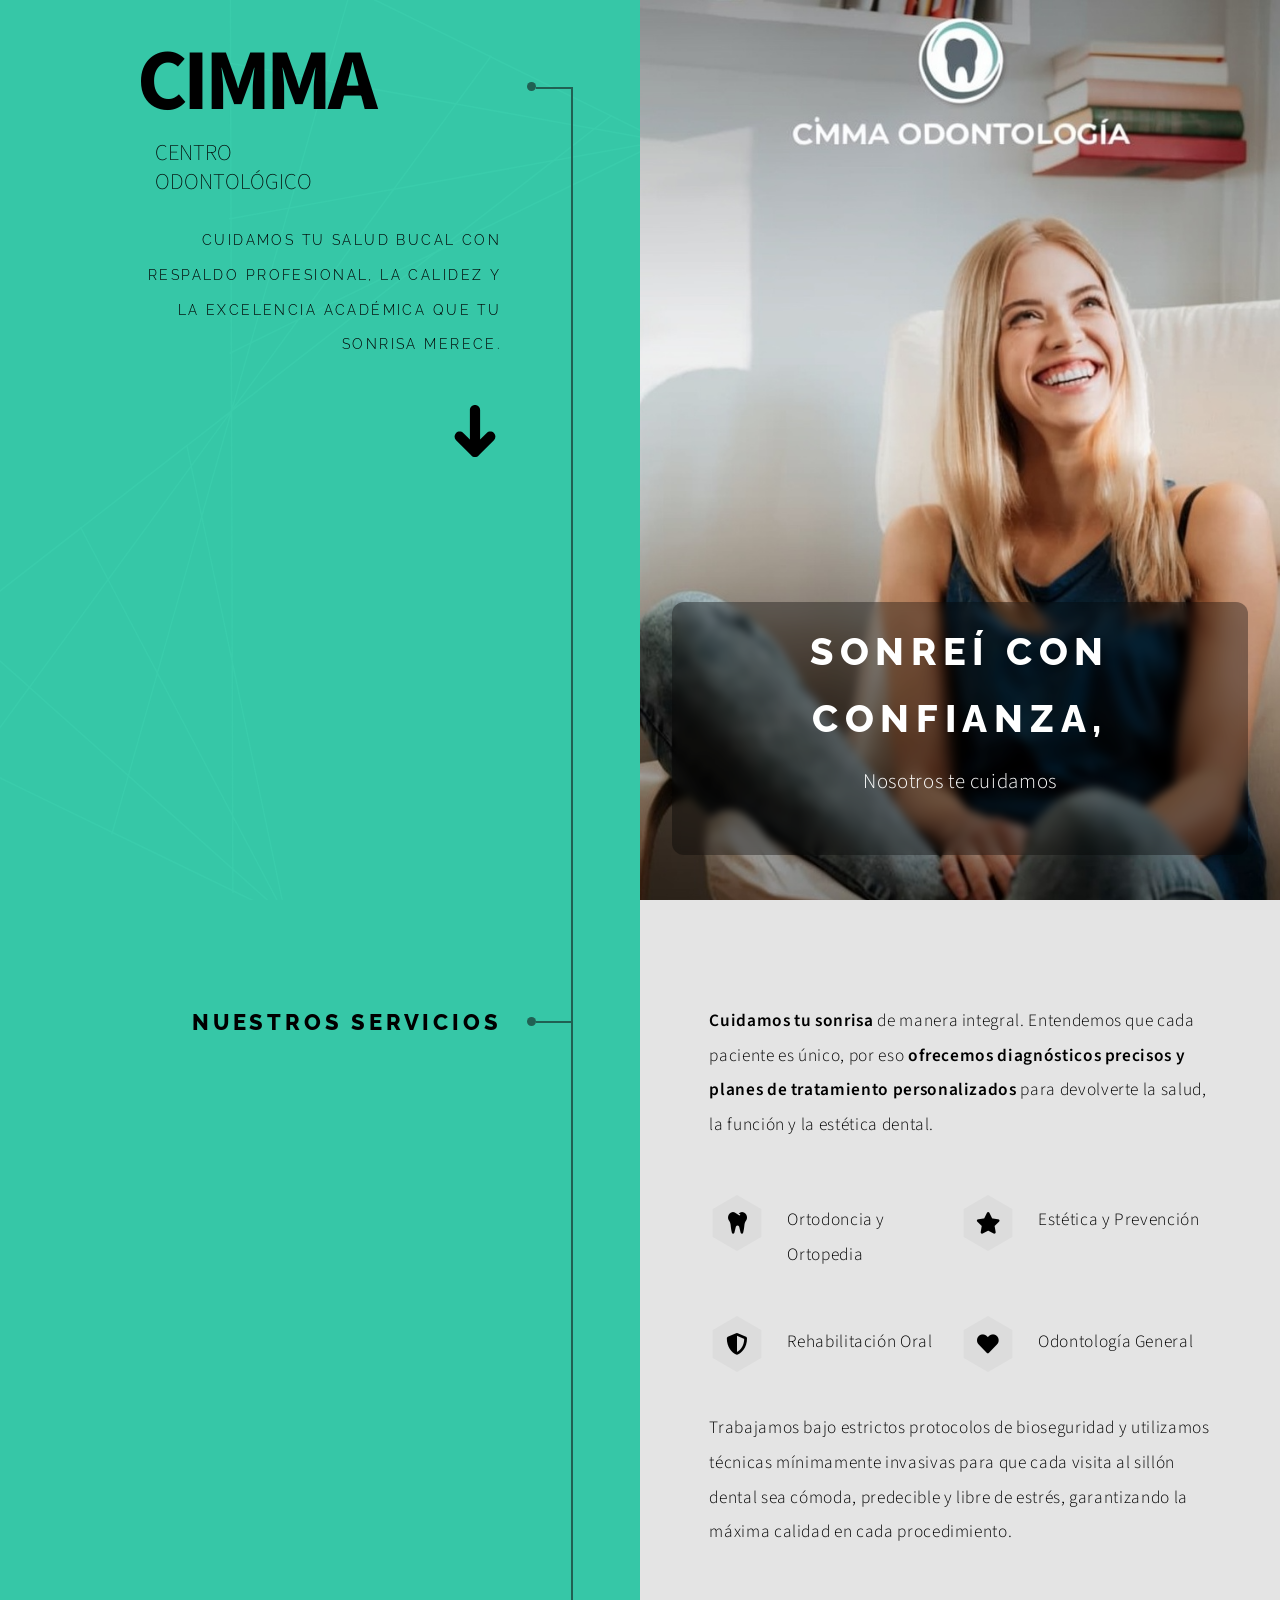
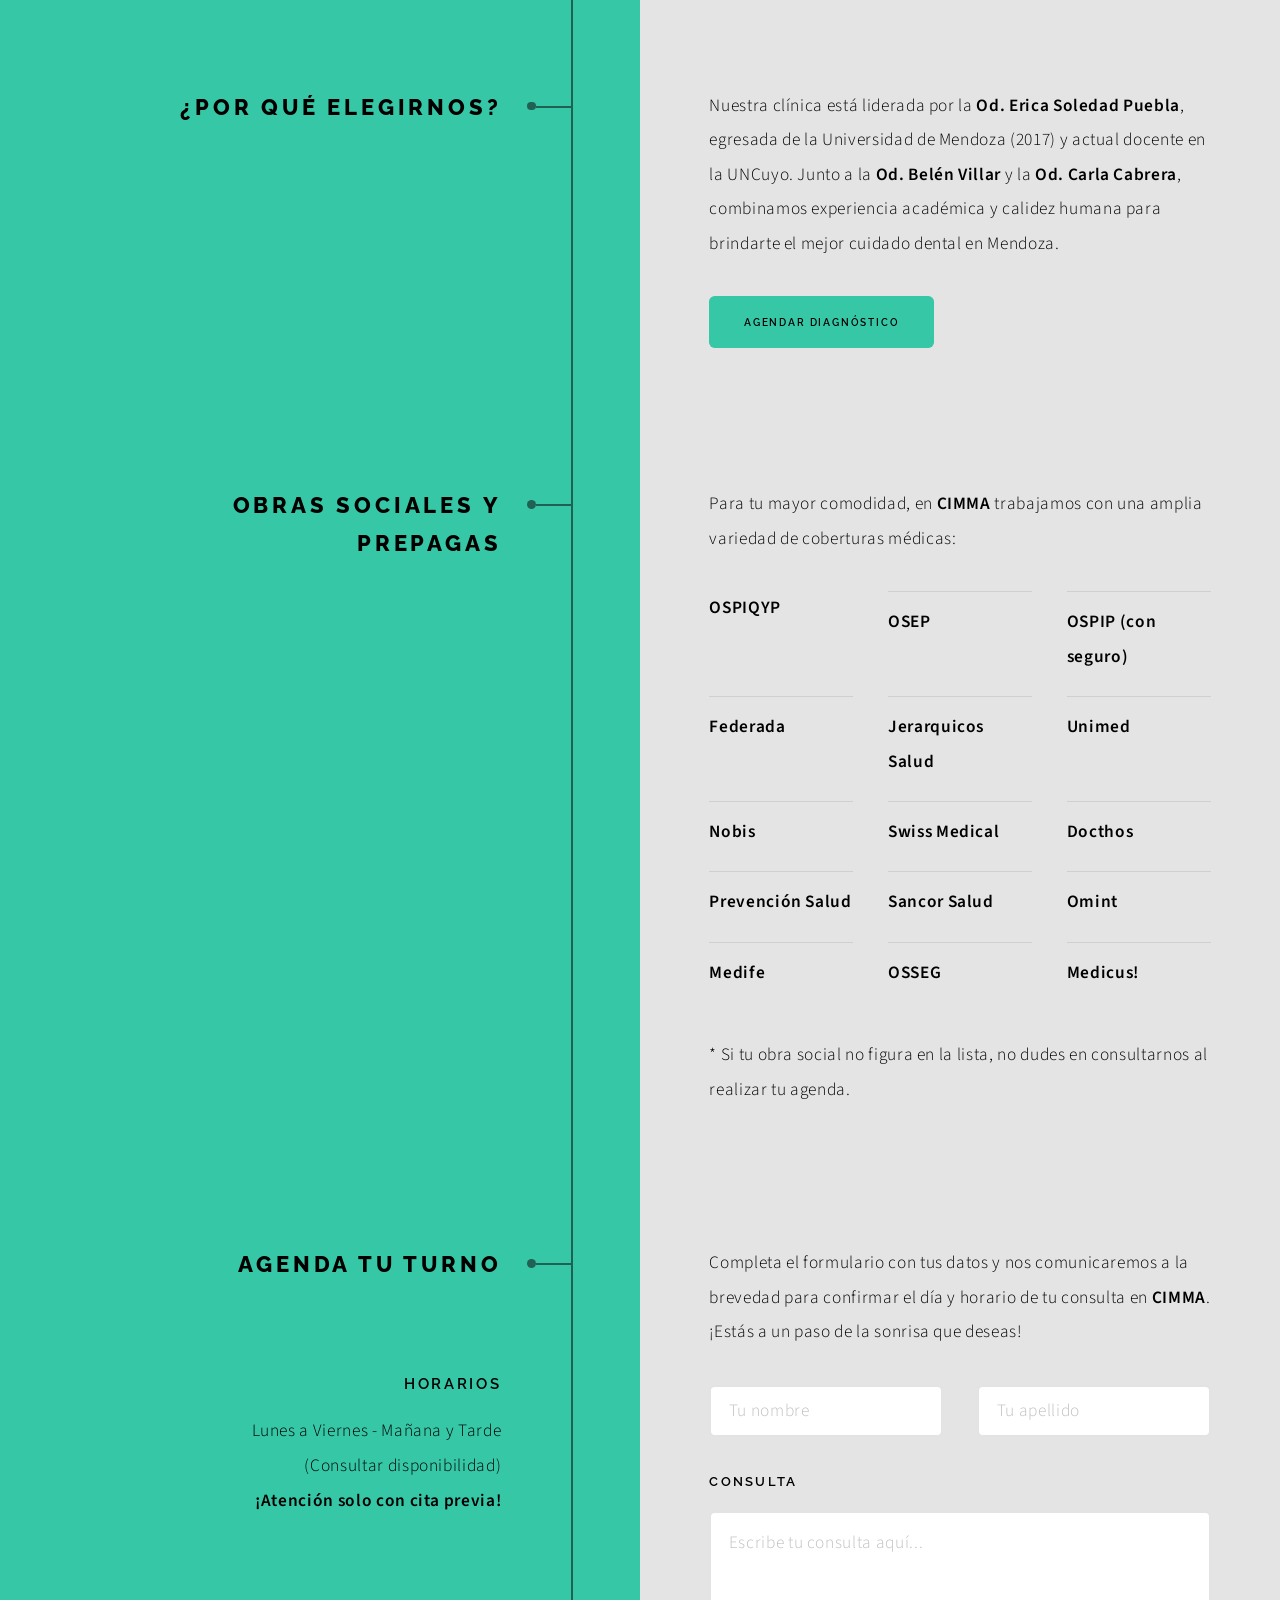
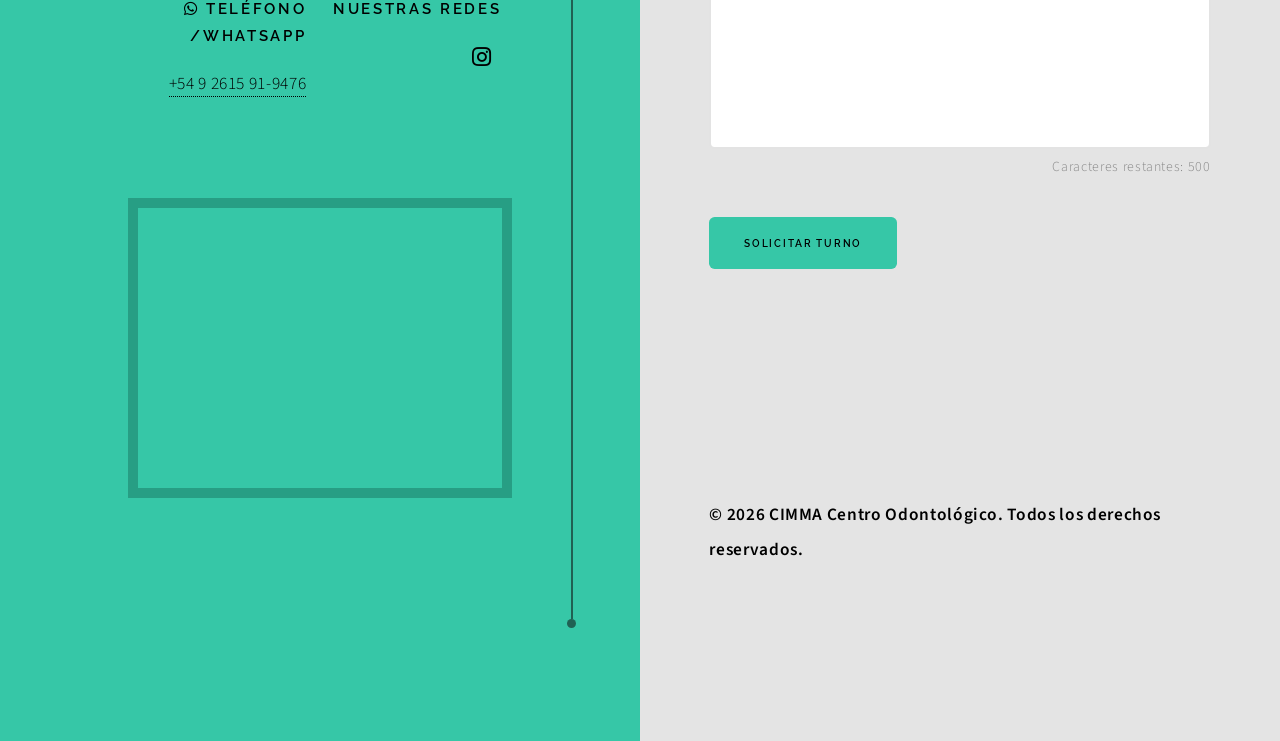
<file: index.html>
<!DOCTYPE HTML>
<html lang="es">
	<head>
		<meta charset="utf-8" />
		<meta name="viewport" content="width=device-width, initial-scale=1, user-scalable=no" />
		<title>CIMMA Centro Odontológico | Odontología en Mendoza</title>
		<meta name="description" content="CIMMA Centro Odontológico en Mendoza. Ortodoncia, rehabilitación oral, estética y odontología general. Agendá tu turno por WhatsApp." />
		<link rel="canonical" href="https://cimmaodontologia.com/" />

		<!-- Open Graph / Redes sociales -->
		<meta property="og:type" content="website" />
		<meta property="og:site_name" content="CIMMA Centro Odontológico" />
		<meta property="og:locale" content="es_AR" />
		<meta property="og:title" content="CIMMA Centro Odontológico | Odontología en Mendoza" />
		<meta property="og:description" content="Cuidamos tu salud bucal con respaldo profesional. Ortodoncia, rehabilitación oral y estética dental. Agendá tu turno por WhatsApp." />
		<meta property="og:url" content="https://cimmaodontologia.com/" />
		<meta property="og:image" content="https://cimmaodontologia.com/images/og-image.jpg" />
		<meta property="og:image:width" content="1200" />
		<meta property="og:image:height" content="630" />
		<meta property="og:image:alt" content="CIMMA Centro Odontológico, Mendoza" />

		<!-- Twitter Cards -->
		<meta name="twitter:card" content="summary_large_image" />
		<meta name="twitter:title" content="CIMMA Centro Odontológico | Odontología en Mendoza" />
		<meta name="twitter:description" content="Cuidamos tu salud bucal con respaldo profesional. Agendá tu turno por WhatsApp." />
		<meta name="twitter:image" content="https://cimmaodontologia.com/images/og-image.jpg" />

		<link rel="stylesheet" href="assets/css/main.css" />
		<link rel="icon" type="image/png" href="images/cimma.PNG"/>

		<!-- JSON-LD: negocio local (dentista) -->
		<script type="application/ld+json">
		{
		  "@context": "https://schema.org",
		  "@type": "Dentist",
		  "@id": "https://cimmaodontologia.com/",
		  "name": "CIMMA Centro Odontológico",
		  "description": "Centro odontológico en Mendoza. Ortodoncia, rehabilitación oral, estética y odontología general.",
		  "url": "https://cimmaodontologia.com/",
		  "image": "https://cimmaodontologia.com/images/og-image.jpg",
		  "logo": "https://cimmaodontologia.com/images/cimma.PNG",
		  "telephone": "+5492615919476",
		  "priceRange": "$$",
		  "address": {
		    "@type": "PostalAddress",
		    "addressLocality": "Ciudad de Mendoza",
		    "addressRegion": "Mendoza",
		    "addressCountry": "AR"
		  },
		  "geo": {
		    "@type": "GeoCoordinates",
		    "latitude": -32.976583,
		    "longitude": -68.79855
		  },
		  "sameAs": [
		    "https://www.instagram.com/cimma_odontologia/"
		  ]
		}
		</script>
	</head>
	<body class="is-preload">

		<div id="wrapper">

					<section class="intro">
						<header>
							<h1>CIMMA <span class="subtitle">Centro Odontológico</span></h1>
							<p>Cuidamos tu salud bucal con respaldo profesional, la calidez y la excelencia académica que tu sonrisa merece.</p>
							<ul class="actions">
								<li><a href="#servicios" class="arrow scrolly"><span class="label">Conoce más</span></a></li>
							</ul>
						</header>
						<div class="content hero-image">
							<span class="image fill" data-position="center">
								<img src="images/Sonrie.png" alt="Reunión de consultoría odontológica" />
							</span>
						
							<div class="hero-text">
								<h2>Sonreí con confianza,</h2>
								<p>Nosotros te cuidamos</p>
							</div>
						</div>
					</section>

					<section id="servicios">
						<header>
							<h2>Nuestros Servicios</h2>
						</header>
						<div class="content">
							<p><strong>Cuidamos tu sonrisa</strong> de manera integral. Entendemos que cada paciente es único, por eso <strong>ofrecemos diagnósticos precisos y planes de tratamiento personalizados</strong> para devolverte la salud, la función y la estética dental.</p>
							
							<ul class="feature-icons">
								<li class="icon solid fa-tooth"> Ortodoncia y Ortopedia</li>
								<li class="icon solid fa-star"> Estética y Prevención</li>
								<li class="icon solid fa-shield-alt"> Rehabilitación Oral</li>
								<li class="icon solid fa-heart"> Odontología General</li>
							</ul>
							<p>Trabajamos bajo estrictos protocolos de bioseguridad y utilizamos técnicas mínimamente invasivas para que cada visita al sillón dental sea cómoda, predecible y libre de estrés, garantizando la máxima calidad en cada procedimiento.</p>
						</div>
					</section>

					<section>
						<header>
							<h2>¿Por qué elegirnos?</h2>
						</header>
						<div class="content">
							<p>Nuestra clínica está liderada por la <strong>Od. Erica Soledad Puebla</strong>, egresada de la Universidad de Mendoza (2017)
								y actual docente en la UNCuyo. Junto a la <strong>Od. Belén Villar</strong> y la <strong>Od. Carla Cabrera</strong>, combinamos experiencia académica y calidez humana 
								para brindarte el mejor cuidado dental en Mendoza.</p>
							<ul class="actions">
								<li><a href="#contacto" class="button primary scrolly">Agendar Diagnóstico</a></li>
							</ul>
						</div>
					</section>

        <section id="coberturas">
            <header>
                <h2>Obras Sociales y Prepagas</h2>
            </header>
            <div class="content">
                <p>Para tu mayor comodidad, en <strong>CIMMA</strong> trabajamos con una amplia variedad de coberturas médicas:</p>
                <ul class="alt">
                    <li><strong>OSPIQYP</strong></li>
					<li><strong>OSEP</strong></li>
					<li><strong>OSPIP (con seguro)</strong></li>
					<li><strong>Federada</strong></li>
					<li><strong>Jerarquicos Salud</strong></li>
					<li><strong>Unimed</strong></li>
					<li><strong>Nobis</strong></li>
					<li><strong>Swiss Medical</strong></li>
					<li><strong>Docthos</strong></li>
					<li><strong>Prevención Salud</strong></li>
					<li><strong>Sancor Salud</strong></li>
					<li><strong>Omint</strong></li>
					<li><strong>Medife</strong></li>
					<li><strong>OSSEG</strong></li>
					<li><strong>Medicus!</strong></li>

                </ul>
                <p><small>* Si tu obra social no figura en la lista, no dudes en consultarnos al realizar tu agenda.</small></p>
            </div>
        </section>

        <section id="turno">
            <header>
                <h2>Agenda tu Turno</h2>
				<div id="contacto">
					<footer>
						<ul class="items contacto-grid">
							<li>
								<h3>Horarios</h3>
								<span>Lunes a Viernes - Mañana y Tarde <br> (Consultar disponibilidad) <br></span>
								<span><strong>¡Atención solo con cita previa!</strong></span>
							</li>
							<li>
								<h3 class="icon brands fa-whatsapp"> Teléfono /WhatsApp</h3>
								<a href="https://wa.me/5492615919476" target="_blank"> +54 9 2615 91-9476</a>
							</li>
							<li>
								<h3>Nuestras Redes</h3>
								<ul class="icons">
									<li><a href="https://www.instagram.com/cimma_odontologia/" class="icon brands fa-instagram"><span class="label">Instagram</span></a></li>
								</ul>
							</li>
						</ul>
					</footer>
				</div>
            </header>
            <div class="content">
				<div class="contentAgenda">
						<p>Completa el formulario con tus datos y nos comunicaremos a la brevedad para confirmar el día y horario de tu consulta en <strong>CIMMA</strong>. ¡Estás a un paso de la sonrisa que deseas!</p>							
						<form id="whatsapp-form" method="post" action="#">
						    <div class="fields">
						        <div class="field half">
						            <input type="text" name="name" id="name" placeholder="Tu nombre" required />
						        </div>
						        <div class="field half">
						            <input type="text" name="lastname" id="lastname" placeholder="Tu apellido" required />
						        </div>
						        <div class="field">
								    <label for="message">Consulta</label>
								    <textarea name="message" id="message" rows="6" placeholder="Escribe tu consulta aquí..." maxlength="500" required></textarea>
								    <div id="caracteres-contador" style="font-size: 0.8rem; text-align: right; margin-top: 0.3rem; color: #888;">
								        Caracteres restantes: <span id="contador-numero">500</span>
								    </div>
								</div>
						    </div>
						    <ul class="actions">
						        <li><input type="submit" value="Solicitar Turno" class="primary" /></li>
						    </ul>
						</form>
					</div>
			</div>
			<div id="footer">
				<div class="mapa-horizontal-contenedor">
					<iframe 
						src=" https://maps.google.com/maps?q=-32.976583,-68.79855&z=16&output=embed" 
						frameborder="0" 
						allowfullscreen="" 
						loading="lazy">
					</iframe>
				</div>
			</div>
			<div class="copyright">
				<strong>© 2026 CIMMA Centro Odontológico. Todos los derechos reservados.</strong>
			</div>
			</section>
		

		<script src="assets/js/jquery.min.js"></script>
			<script src="assets/js/jquery.scrolly.min.js"></script>
			<script src="assets/js/browser.min.js"></script>
			<script src="assets/js/breakpoints.min.js"></script>
			<script src="assets/js/util.js"></script>
			<script src="assets/js/main.js"></script>

	</body>
</html>
</file>
<file: assets/css/main.css>
@import url(fontawesome-all.min.css);
@import url("https://fonts.googleapis.com/css?family=Source+Sans+Pro:300,600,700,300i,600i,700i|Raleway:600,800");

/*
	Paradigm Shift by HTML5 UP
	html5up.net | @ajlkn
	Free for personal and commercial use under the CCA 3.0 license (html5up.net/license)
*/

html, body, div, span, applet, object,
iframe, h1, h2, h3, h4, h5, h6, p, blockquote,
pre, a, abbr, acronym, address, big, cite,
code, del, dfn, em, img, ins, kbd, q, s, samp,
small, strike, strong, sub, sup, tt, var, b,
u, i, center, dl, dt, dd, ol, ul, li, fieldset,
form, label, legend, table, caption, tbody,
tfoot, thead, tr, th, td, article, aside,
canvas, details, embed, figure, figcaption,
footer, header, hgroup, menu, nav, output, ruby,
section, summary, time, mark, audio, video {
	margin: 0;
	padding: 0;
	border: 0;
	font-size: 100%;
	font: inherit;
	vertical-align: baseline;}

article, aside, details, figcaption, figure,
footer, header, hgroup, menu, nav, section {
	display: block;}

body {
	line-height: 1;
}

ol, ul {
	list-style: none;
}

blockquote, q {
	quotes: none;
}

	blockquote:before, blockquote:after, q:before, q:after {
		content: '';
		content: none;
	}

table {
	border-collapse: collapse;
	border-spacing: 0;
}

body {
	-webkit-text-size-adjust: none;
}

mark {
	background-color: transparent;
	color: inherit;
}

input::-moz-focus-inner {
	border: 0;
	padding: 0;
}

input, select, textarea {
	-moz-appearance: none;
	-webkit-appearance: none;
	-ms-appearance: none;
	appearance: none;
}

h1{
	display: flex;
    flex-direction: column;
	padding-right: 9.5rem;
    line-height: 1.05;
}

h1 .subtitle {
    display: block;
	margin-left: 1.0rem;
    font-size: 2rem;
    font-weight: 200;
	padding-right: 14.5rem;
    letter-spacing: 0.02em;
    margin-top: 0.5rem;
    text-transform: uppercase;
}

/* Basic */

	@-ms-viewport {
		width: device-width;
	}

	body {
		-ms-overflow-style: scrollbar;
	}

	@media screen and (max-width: 480px) {

		html, body {
			min-width: 320px;
		}

	}

	html {
		box-sizing: border-box;
	}

	*, *:before, *:after {
		box-sizing: inherit;
	}

	html {
		overflow-x: hidden;
	}

	body {
		background: #e4e4e4;
		overflow-x: hidden;
	}

		body.is-preload *, body.is-preload *:before, body.is-preload *:after {
			-moz-animation: none !important;
			-webkit-animation: none !important;
			-ms-animation: none !important;
			animation: none !important;
			-moz-transition: none !important;
			-webkit-transition: none !important;
			-ms-transition: none !important;
			transition: none !important;
		}

/* Typography */

	html {
		font-size: 18pt;
	}

		@media screen and (max-width: 1920px) {

			html {
				font-size: 13pt;
			}

		}

		@media screen and (max-width: 1152px) {

			html {
				font-size: 14pt;
			}

		}

		@media screen and (max-width: 736px) {

			html {
				font-size: 12pt;
			}

		}

		@media screen and (max-width: 480px) {

			html {
				font-size: 11pt;
			}

		}

	body {
		background-color: #e4e4e4;
		color: #000000;
	}

	body, input, select, textarea {
		color: #000000;
		font-family: "Source Sans Pro", Helvetica, sans-serif;
		font-size: 1rem;
		font-weight: 300;
		letter-spacing: 0.0375em;
		line-height: 2;
	}

	a {
		-moz-transition: border-bottom-color 0.25s ease-in-out;
		-webkit-transition: border-bottom-color 0.25s ease-in-out;
		-ms-transition: border-bottom-color 0.25s ease-in-out;
		transition: border-bottom-color 0.25s ease-in-out;
		text-decoration: none;
		color: #000000;
		border-bottom: dotted 1px;
	}

		a:hover {
			text-decoration: none;
			border-bottom-color: transparent;
		}

	strong, b {
		font-weight: 600;
		color: #000000;
	}

	em, i {
		font-style: italic;
	}

	p {
		margin: 0 0 2rem 0;
	}

	h1, h2, h3, h4, h5, h6 {
		color: #000000;
		font-family: "Raleway", Helvetica, sans-serif;
		font-weight: 600;
		letter-spacing: 0.175em;
		line-height: 1.75;
		margin: 0 0 1.5rem 0;
		text-transform: uppercase;
	}

		h1 a, h2 a, h3 a, h4 a, h5 a, h6 a {
			color: inherit;
			text-decoration: none;
		}

	h1 {
		font-family: "Source Sans Pro", Helvetica, sans-serif;
		font-size: 5rem;
		font-weight: 700;
		letter-spacing: -0.05em;
		line-height: 1.1;
		margin: 0 0 1.5rem 0;
		text-transform: none;
	}

	h2 {
		font-size: 1.25rem;
		font-weight: 800;
		margin: 0 0 2rem 0;
	}

	h3 {
		font-size: 0.875rem;
	}

	h4 {
		font-size: 0.875rem;
	}

	h5 {
		font-size: 0.75rem;
	}

	h6 {
		font-size: 0.625rem;
	}

	@media screen and (max-width: 736px) {

		h1 {
			font-size: 4.5rem;
			line-height: 1.1;
		}

		h2 {
			font-size: 1.25rem;
			line-height: 1.7;
		}

		h3 {
			font-size: 0.9rem;
		}

		h4 {
			font-size: 0.75rem;
		}

		h5 {
			font-size: 0.675rem;
		}

	}

	@media screen and (max-width: 360px) {

		h1 {
			font-size: 3.75rem;
		}

		h2 {
			font-size: 1.125rem;
		}

		h3 {
			font-size: 0.8rem;
		}

		h4 {
			font-size: 0.675rem;
		}

		h5 {
			font-size: 0.675rem;
		}

	}

	sub {
		font-size: 0.8rem;
		position: relative;
		top: 0.5rem;
	}

	sup {
		font-size: 0.8rem;
		position: relative;
		top: -0.5rem;
	}

	blockquote {
		border-left: solid 0.5rem rgba(144, 144, 144, 0.25);
		font-style: italic;
		margin: 0 0 2rem 0;
		padding: 1rem 0 1rem 2rem;
	}

	code {
		background: rgba(144, 144, 144, 0.1);
		border-radius: 0.325rem;
		font-family: "Courier New", monospace;
		font-size: 0.9rem;
		margin: 0 0.25rem;
		padding: 0.25rem 0.65rem;
	}

	pre {
		-webkit-overflow-scrolling: touch;
		font-family: "Courier New", monospace;
		font-size: 0.9rem;
		margin: 0 0 2rem 0;
		width: 100%;
	}

		pre code {
			display: block;
			line-height: 1.75;
			padding: 1rem 1.5rem;
			overflow-x: auto;
		}

	hr {
		border: 0;
		border-bottom: solid 2px rgba(144, 144, 144, 0.25);
		margin: 3rem 0;
	}

		hr.major {
			margin: 5rem 0;
		}

		@media screen and (max-width: 736px) {

			hr.major {
				margin: 3rem 0;
			}

		}

/* Row */

	.row {
		display: flex;
		flex-wrap: wrap;
		box-sizing: border-box;
		align-items: stretch;
	}

		.row > * {
			box-sizing: border-box;
		}

		.row.gtr-uniform > * > :last-child {
			margin-bottom: 0;
		}

		.row.aln-left {
			justify-content: flex-start;
		}

		.row.aln-center {
			justify-content: center;
		}

		.row.aln-right {
			justify-content: flex-end;
		}

		.row.aln-top {
			align-items: flex-start;
		}

		.row.aln-middle {
			align-items: center;
		}

		.row.aln-bottom {
			align-items: flex-end;
		}

		.row > .imp {
			order: -1;
		}

		.row > .col-1 {
			width: 8.33333%;
		}

		.row > .off-1 {
			margin-left: 8.33333%;
		}

		.row > .col-2 {
			width: 16.66667%;
		}

		.row > .off-2 {
			margin-left: 16.66667%;
		}

		.row > .col-3 {
			width: 25%;
		}

		.row > .off-3 {
			margin-left: 25%;
		}

		.row > .col-4 {
			width: 33.33333%;
		}

		.row > .off-4 {
			margin-left: 33.33333%;
		}

		.row > .col-5 {
			width: 41.66667%;
		}

		.row > .off-5 {
			margin-left: 41.66667%;
		}

		.row > .col-6 {
			width: 50%;
		}

		.row > .off-6 {
			margin-left: 50%;
		}

		.row > .col-7 {
			width: 58.33333%;
		}

		.row > .off-7 {
			margin-left: 58.33333%;
		}

		.row > .col-8 {
			width: 66.66667%;
		}

		.row > .off-8 {
			margin-left: 66.66667%;
		}

		.row > .col-9 {
			width: 75%;
		}

		.row > .off-9 {
			margin-left: 75%;
		}

		.row > .col-10 {
			width: 83.33333%;
		}

		.row > .off-10 {
			margin-left: 83.33333%;
		}

		.row > .col-11 {
			width: 91.66667%;
		}

		.row > .off-11 {
			margin-left: 91.66667%;
		}

		.row > .col-12 {
			width: 100%;
		}

		.row > .off-12 {
			margin-left: 100%;
		}

		.row.gtr-0 {
			margin-top: 0;
			margin-left: 0rem;
		}

			.row.gtr-0 > * {
				padding: 0 0 0 0rem;
			}

			.row.gtr-0.gtr-uniform {
				margin-top: 0rem;
			}

				.row.gtr-0.gtr-uniform > * {
					padding-top: 0rem;
				}

		.row.gtr-25 {
			margin-top: 0;
			margin-left: -0.5rem;
		}

			.row.gtr-25 > * {
				padding: 0 0 0 0.5rem;
			}

			.row.gtr-25.gtr-uniform {
				margin-top: -0.5rem;
			}

				.row.gtr-25.gtr-uniform > * {
					padding-top: 0.5rem;
				}

		.row.gtr-50 {
			margin-top: 0;
			margin-left: -1rem;
		}

			.row.gtr-50 > * {
				padding: 0 0 0 1rem;
			}

			.row.gtr-50.gtr-uniform {
				margin-top: -1rem;
			}

				.row.gtr-50.gtr-uniform > * {
					padding-top: 1rem;
				}

		.row {
			margin-top: 0;
			margin-left: -2rem;
		}

			.row > * {
				padding: 0 0 0 2rem;
			}

			.row.gtr-uniform {
				margin-top: -2rem;
			}

				.row.gtr-uniform > * {
					padding-top: 2rem;
				}

		.row.gtr-150 {
			margin-top: 0;
			margin-left: -3rem;
		}

			.row.gtr-150 > * {
				padding: 0 0 0 3rem;
			}

			.row.gtr-150.gtr-uniform {
				margin-top: -3rem;
			}

				.row.gtr-150.gtr-uniform > * {
					padding-top: 3rem;
				}

		.row.gtr-200 {
			margin-top: 0;
			margin-left: -4rem;
		}

			.row.gtr-200 > * {
				padding: 0 0 0 4rem;
			}

			.row.gtr-200.gtr-uniform {
				margin-top: -4rem;
			}

				.row.gtr-200.gtr-uniform > * {
					padding-top: 4rem;
				}

		@media screen and (max-width: 1920px) {

			.row {
				display: flex;
				flex-wrap: wrap;
				box-sizing: border-box;
				align-items: stretch;
			}

				.row > * {
					box-sizing: border-box;
				}

				.row.gtr-uniform > * > :last-child {
					margin-bottom: 0;
				}

				.row.aln-left {
					justify-content: flex-start;
				}

				.row.aln-center {
					justify-content: center;
				}

				.row.aln-right {
					justify-content: flex-end;
				}

				.row.aln-top {
					align-items: flex-start;
				}

				.row.aln-middle {
					align-items: center;
				}

				.row.aln-bottom {
					align-items: flex-end;
				}

				.row > .imp-xlarge {
					order: -1;
				}

				.row > .col-1-xlarge {
					width: 8.33333%;
				}

				.row > .off-1-xlarge {
					margin-left: 8.33333%;
				}

				.row > .col-2-xlarge {
					width: 16.66667%;
				}

				.row > .off-2-xlarge {
					margin-left: 16.66667%;
				}

				.row > .col-3-xlarge {
					width: 25%;
				}

				.row > .off-3-xlarge {
					margin-left: 25%;
				}

				.row > .col-4-xlarge {
					width: 33.33333%;
				}

				.row > .off-4-xlarge {
					margin-left: 33.33333%;
				}

				.row > .col-5-xlarge {
					width: 41.66667%;
				}

				.row > .off-5-xlarge {
					margin-left: 41.66667%;
				}

				.row > .col-6-xlarge {
					width: 50%;
				}

				.row > .off-6-xlarge {
					margin-left: 50%;
				}

				.row > .col-7-xlarge {
					width: 58.33333%;
				}

				.row > .off-7-xlarge {
					margin-left: 58.33333%;
				}

				.row > .col-8-xlarge {
					width: 66.66667%;
				}

				.row > .off-8-xlarge {
					margin-left: 66.66667%;
				}

				.row > .col-9-xlarge {
					width: 75%;
				}

				.row > .off-9-xlarge {
					margin-left: 75%;
				}

				.row > .col-10-xlarge {
					width: 83.33333%;
				}

				.row > .off-10-xlarge {
					margin-left: 83.33333%;
				}

				.row > .col-11-xlarge {
					width: 91.66667%;
				}

				.row > .off-11-xlarge {
					margin-left: 91.66667%;
				}

				.row > .col-12-xlarge {
					width: 100%;
				}

				.row > .off-12-xlarge {
					margin-left: 100%;
				}

				.row.gtr-0 {
					margin-top: 0;
					margin-left: 0rem;
				}

					.row.gtr-0 > * {
						padding: 0 0 0 0rem;
					}

					.row.gtr-0.gtr-uniform {
						margin-top: 0rem;
					}

						.row.gtr-0.gtr-uniform > * {
							padding-top: 0rem;
						}

				.row.gtr-25 {
					margin-top: 0;
					margin-left: -0.5rem;
				}

					.row.gtr-25 > * {
						padding: 0 0 0 0.5rem;
					}

					.row.gtr-25.gtr-uniform {
						margin-top: -0.5rem;
					}

						.row.gtr-25.gtr-uniform > * {
							padding-top: 0.5rem;
						}

				.row.gtr-50 {
					margin-top: 0;
					margin-left: -1rem;
				}

					.row.gtr-50 > * {
						padding: 0 0 0 1rem;
					}

					.row.gtr-50.gtr-uniform {
						margin-top: -1rem;
					}

						.row.gtr-50.gtr-uniform > * {
							padding-top: 1rem;
						}

				.row {
					margin-top: 0;
					margin-left: -2rem;
				}

					.row > * {
						padding: 0 0 0 2rem;
					}

					.row.gtr-uniform {
						margin-top: -2rem;
					}

						.row.gtr-uniform > * {
							padding-top: 2rem;
						}

				.row.gtr-150 {
					margin-top: 0;
					margin-left: -3rem;
				}

					.row.gtr-150 > * {
						padding: 0 0 0 3rem;
					}

					.row.gtr-150.gtr-uniform {
						margin-top: -3rem;
					}

						.row.gtr-150.gtr-uniform > * {
							padding-top: 3rem;
						}

				.row.gtr-200 {
					margin-top: 0;
					margin-left: -4rem;
				}

					.row.gtr-200 > * {
						padding: 0 0 0 4rem;
					}

					.row.gtr-200.gtr-uniform {
						margin-top: -4rem;
					}

						.row.gtr-200.gtr-uniform > * {
							padding-top: 4rem;
						}

		}

		@media screen and (max-width: 1280px) {

			.row {
				display: flex;
				flex-wrap: wrap;
				box-sizing: border-box;
				align-items: stretch;
			}

				.row > * {
					box-sizing: border-box;
				}

				.row.gtr-uniform > * > :last-child {
					margin-bottom: 0;
				}

				.row.aln-left {
					justify-content: flex-start;
				}

				.row.aln-center {
					justify-content: center;
				}

				.row.aln-right {
					justify-content: flex-end;
				}

				.row.aln-top {
					align-items: flex-start;
				}

				.row.aln-middle {
					align-items: center;
				}

				.row.aln-bottom {
					align-items: flex-end;
				}

				.row > .imp-large {
					order: -1;
				}

				.row > .col-1-large {
					width: 8.33333%;
				}

				.row > .off-1-large {
					margin-left: 8.33333%;
				}

				.row > .col-2-large {
					width: 16.66667%;
				}

				.row > .off-2-large {
					margin-left: 16.66667%;
				}

				.row > .col-3-large {
					width: 25%;
				}

				.row > .off-3-large {
					margin-left: 25%;
				}

				.row > .col-4-large {
					width: 33.33333%;
				}

				.row > .off-4-large {
					margin-left: 33.33333%;
				}

				.row > .col-5-large {
					width: 41.66667%;
				}

				.row > .off-5-large {
					margin-left: 41.66667%;
				}

				.row > .col-6-large {
					width: 50%;
				}

				.row > .off-6-large {
					margin-left: 50%;
				}

				.row > .col-7-large {
					width: 58.33333%;
				}

				.row > .off-7-large {
					margin-left: 58.33333%;
				}

				.row > .col-8-large {
					width: 66.66667%;
				}

				.row > .off-8-large {
					margin-left: 66.66667%;
				}

				.row > .col-9-large {
					width: 75%;
				}

				.row > .off-9-large {
					margin-left: 75%;
				}

				.row > .col-10-large {
					width: 83.33333%;
				}

				.row > .off-10-large {
					margin-left: 83.33333%;
				}

				.row > .col-11-large {
					width: 91.66667%;
				}

				.row > .off-11-large {
					margin-left: 91.66667%;
				}

				.row > .col-12-large {
					width: 100%;
				}

				.row > .off-12-large {
					margin-left: 100%;
				}

				.row.gtr-0 {
					margin-top: 0;
					margin-left: 0rem;
				}

					.row.gtr-0 > * {
						padding: 0 0 0 0rem;
					}

					.row.gtr-0.gtr-uniform {
						margin-top: 0rem;
					}

						.row.gtr-0.gtr-uniform > * {
							padding-top: 0rem;
						}

				.row.gtr-25 {
					margin-top: 0;
					margin-left: -0.375rem;
				}

					.row.gtr-25 > * {
						padding: 0 0 0 0.375rem;
					}

					.row.gtr-25.gtr-uniform {
						margin-top: -0.375rem;
					}

						.row.gtr-25.gtr-uniform > * {
							padding-top: 0.375rem;
						}

				.row.gtr-50 {
					margin-top: 0;
					margin-left: -0.75rem;
				}

					.row.gtr-50 > * {
						padding: 0 0 0 0.75rem;
					}

					.row.gtr-50.gtr-uniform {
						margin-top: -0.75rem;
					}

						.row.gtr-50.gtr-uniform > * {
							padding-top: 0.75rem;
						}

				.row {
					margin-top: 0;
					margin-left: -1.5rem;
				}

					.row > * {
						padding: 0 0 0 1.5rem;
					}

					.row.gtr-uniform {
						margin-top: -1.5rem;
					}

						.row.gtr-uniform > * {
							padding-top: 1.5rem;
						}

				.row.gtr-150 {
					margin-top: 0;
					margin-left: -2.25rem;
				}

					.row.gtr-150 > * {
						padding: 0 0 0 2.25rem;
					}

					.row.gtr-150.gtr-uniform {
						margin-top: -2.25rem;
					}

						.row.gtr-150.gtr-uniform > * {
							padding-top: 2.25rem;
						}

				.row.gtr-200 {
					margin-top: 0;
					margin-left: -3rem;
				}

					.row.gtr-200 > * {
						padding: 0 0 0 3rem;
					}

					.row.gtr-200.gtr-uniform {
						margin-top: -3rem;
					}

						.row.gtr-200.gtr-uniform > * {
							padding-top: 3rem;
						}

		}

		@media screen and (max-width: 1152px) {

			.row {
				display: flex;
				flex-wrap: wrap;
				box-sizing: border-box;
				align-items: stretch;
			}

				.row > * {
					box-sizing: border-box;
				}

				.row.gtr-uniform > * > :last-child {
					margin-bottom: 0;
				}

				.row.aln-left {
					justify-content: flex-start;
				}

				.row.aln-center {
					justify-content: center;
				}

				.row.aln-right {
					justify-content: flex-end;
				}

				.row.aln-top {
					align-items: flex-start;
				}

				.row.aln-middle {
					align-items: center;
				}

				.row.aln-bottom {
					align-items: flex-end;
				}

				.row > .imp-medium {
					order: -1;
				}

				.row > .col-1-medium {
					width: 8.33333%;
				}

				.row > .off-1-medium {
					margin-left: 8.33333%;
				}

				.row > .col-2-medium {
					width: 16.66667%;
				}

				.row > .off-2-medium {
					margin-left: 16.66667%;
				}

				.row > .col-3-medium {
					width: 25%;
				}

				.row > .off-3-medium {
					margin-left: 25%;
				}

				.row > .col-4-medium {
					width: 33.33333%;
				}

				.row > .off-4-medium {
					margin-left: 33.33333%;
				}

				.row > .col-5-medium {
					width: 41.66667%;
				}

				.row > .off-5-medium {
					margin-left: 41.66667%;
				}

				.row > .col-6-medium {
					width: 50%;
				}

				.row > .off-6-medium {
					margin-left: 50%;
				}

				.row > .col-7-medium {
					width: 58.33333%;
				}

				.row > .off-7-medium {
					margin-left: 58.33333%;
				}

				.row > .col-8-medium {
					width: 66.66667%;
				}

				.row > .off-8-medium {
					margin-left: 66.66667%;
				}

				.row > .col-9-medium {
					width: 75%;
				}

				.row > .off-9-medium {
					margin-left: 75%;
				}

				.row > .col-10-medium {
					width: 83.33333%;
				}

				.row > .off-10-medium {
					margin-left: 83.33333%;
				}

				.row > .col-11-medium {
					width: 91.66667%;
				}

				.row > .off-11-medium {
					margin-left: 91.66667%;
				}

				.row > .col-12-medium {
					width: 100%;
				}

				.row > .off-12-medium {
					margin-left: 100%;
				}

				.row.gtr-0 {
					margin-top: 0;
					margin-left: 0rem;
				}

					.row.gtr-0 > * {
						padding: 0 0 0 0rem;
					}

					.row.gtr-0.gtr-uniform {
						margin-top: 0rem;
					}

						.row.gtr-0.gtr-uniform > * {
							padding-top: 0rem;
						}

				.row.gtr-25 {
					margin-top: 0;
					margin-left: -0.375rem;
				}

					.row.gtr-25 > * {
						padding: 0 0 0 0.375rem;
					}

					.row.gtr-25.gtr-uniform {
						margin-top: -0.375rem;
					}

						.row.gtr-25.gtr-uniform > * {
							padding-top: 0.375rem;
						}

				.row.gtr-50 {
					margin-top: 0;
					margin-left: -0.75rem;
				}

					.row.gtr-50 > * {
						padding: 0 0 0 0.75rem;
					}

					.row.gtr-50.gtr-uniform {
						margin-top: -0.75rem;
					}

						.row.gtr-50.gtr-uniform > * {
							padding-top: 0.75rem;
						}

				.row {
					margin-top: 0;
					margin-left: -1.5rem;
				}

					.row > * {
						padding: 0 0 0 1.5rem;
					}

					.row.gtr-uniform {
						margin-top: -1.5rem;
					}

						.row.gtr-uniform > * {
							padding-top: 1.5rem;
						}

				.row.gtr-150 {
					margin-top: 0;
					margin-left: -2.25rem;
				}

					.row.gtr-150 > * {
						padding: 0 0 0 2.25rem;
					}

					.row.gtr-150.gtr-uniform {
						margin-top: -2.25rem;
					}

						.row.gtr-150.gtr-uniform > * {
							padding-top: 2.25rem;
						}

				.row.gtr-200 {
					margin-top: 0;
					margin-left: -3rem;
				}

					.row.gtr-200 > * {
						padding: 0 0 0 3rem;
					}

					.row.gtr-200.gtr-uniform {
						margin-top: -3rem;
					}

						.row.gtr-200.gtr-uniform > * {
							padding-top: 3rem;
						}

		}

		@media screen and (max-width: 736px) {

			.row {
				display: flex;
				flex-wrap: wrap;
				box-sizing: border-box;
				align-items: stretch;
			}

				.row > * {
					box-sizing: border-box;
				}

				.row.gtr-uniform > * > :last-child {
					margin-bottom: 0;
				}

				.row.aln-left {
					justify-content: flex-start;
				}

				.row.aln-center {
					justify-content: center;
				}

				.row.aln-right {
					justify-content: flex-end;
				}

				.row.aln-top {
					align-items: flex-start;
				}

				.row.aln-middle {
					align-items: center;
				}

				.row.aln-bottom {
					align-items: flex-end;
				}

				.row > .imp-small {
					order: -1;
				}

				.row > .col-1-small {
					width: 8.33333%;
				}

				.row > .off-1-small {
					margin-left: 8.33333%;
				}

				.row > .col-2-small {
					width: 16.66667%;
				}

				.row > .off-2-small {
					margin-left: 16.66667%;
				}

				.row > .col-3-small {
					width: 25%;
				}

				.row > .off-3-small {
					margin-left: 25%;
				}

				.row > .col-4-small {
					width: 33.33333%;
				}

				.row > .off-4-small {
					margin-left: 33.33333%;
				}

				.row > .col-5-small {
					width: 41.66667%;
				}

				.row > .off-5-small {
					margin-left: 41.66667%;
				}

				.row > .col-6-small {
					width: 50%;
				}

				.row > .off-6-small {
					margin-left: 50%;
				}

				.row > .col-7-small {
					width: 58.33333%;
				}

				.row > .off-7-small {
					margin-left: 58.33333%;
				}

				.row > .col-8-small {
					width: 66.66667%;
				}

				.row > .off-8-small {
					margin-left: 66.66667%;
				}

				.row > .col-9-small {
					width: 75%;
				}

				.row > .off-9-small {
					margin-left: 75%;
				}

				.row > .col-10-small {
					width: 83.33333%;
				}

				.row > .off-10-small {
					margin-left: 83.33333%;
				}

				.row > .col-11-small {
					width: 91.66667%;
				}

				.row > .off-11-small {
					margin-left: 91.66667%;
				}

				.row > .col-12-small {
					width: 100%;
				}

				.row > .off-12-small {
					margin-left: 100%;
				}

				.row.gtr-0 {
					margin-top: 0;
					margin-left: 0rem;
				}

					.row.gtr-0 > * {
						padding: 0 0 0 0rem;
					}

					.row.gtr-0.gtr-uniform {
						margin-top: 0rem;
					}

						.row.gtr-0.gtr-uniform > * {
							padding-top: 0rem;
						}

				.row.gtr-25 {
					margin-top: 0;
					margin-left: -0.3125rem;
				}

					.row.gtr-25 > * {
						padding: 0 0 0 0.3125rem;
					}

					.row.gtr-25.gtr-uniform {
						margin-top: -0.3125rem;
					}

						.row.gtr-25.gtr-uniform > * {
							padding-top: 0.3125rem;
						}

				.row.gtr-50 {
					margin-top: 0;
					margin-left: -0.625rem;
				}

					.row.gtr-50 > * {
						padding: 0 0 0 0.625rem;
					}

					.row.gtr-50.gtr-uniform {
						margin-top: -0.625rem;
					}

						.row.gtr-50.gtr-uniform > * {
							padding-top: 0.625rem;
						}

				.row {
					margin-top: 0;
					margin-left: -1.25rem;
				}

					.row > * {
						padding: 0 0 0 1.25rem;
					}

					.row.gtr-uniform {
						margin-top: -1.25rem;
					}

						.row.gtr-uniform > * {
							padding-top: 1.25rem;
						}

				.row.gtr-150 {
					margin-top: 0;
					margin-left: -1.875rem;
				}

					.row.gtr-150 > * {
						padding: 0 0 0 1.875rem;
					}

					.row.gtr-150.gtr-uniform {
						margin-top: -1.875rem;
					}

						.row.gtr-150.gtr-uniform > * {
							padding-top: 1.875rem;
						}

				.row.gtr-200 {
					margin-top: 0;
					margin-left: -2.5rem;
				}

					.row.gtr-200 > * {
						padding: 0 0 0 2.5rem;
					}

					.row.gtr-200.gtr-uniform {
						margin-top: -2.5rem;
					}

						.row.gtr-200.gtr-uniform > * {
							padding-top: 2.5rem;
						}

		}

		@media screen and (max-width: 480px) {

			.row {
				display: flex;
				flex-wrap: wrap;
				box-sizing: border-box;
				align-items: stretch;
			}

				.row > * {
					box-sizing: border-box;
				}

				.row.gtr-uniform > * > :last-child {
					margin-bottom: 0;
				}

				.row.aln-left {
					justify-content: flex-start;
				}

				.row.aln-center {
					justify-content: center;
				}

				.row.aln-right {
					justify-content: flex-end;
				}

				.row.aln-top {
					align-items: flex-start;
				}

				.row.aln-middle {
					align-items: center;
				}

				.row.aln-bottom {
					align-items: flex-end;
				}

				.row > .imp-xsmall {
					order: -1;
				}

				.row > .col-1-xsmall {
					width: 8.33333%;
				}

				.row > .off-1-xsmall {
					margin-left: 8.33333%;
				}

				.row > .col-2-xsmall {
					width: 16.66667%;
				}

				.row > .off-2-xsmall {
					margin-left: 16.66667%;
				}

				.row > .col-3-xsmall {
					width: 25%;
				}

				.row > .off-3-xsmall {
					margin-left: 25%;
				}

				.row > .col-4-xsmall {
					width: 33.33333%;
				}

				.row > .off-4-xsmall {
					margin-left: 33.33333%;
				}

				.row > .col-5-xsmall {
					width: 41.66667%;
				}

				.row > .off-5-xsmall {
					margin-left: 41.66667%;
				}

				.row > .col-6-xsmall {
					width: 50%;
				}

				.row > .off-6-xsmall {
					margin-left: 50%;
				}

				.row > .col-7-xsmall {
					width: 58.33333%;
				}

				.row > .off-7-xsmall {
					margin-left: 58.33333%;
				}

				.row > .col-8-xsmall {
					width: 66.66667%;
				}

				.row > .off-8-xsmall {
					margin-left: 66.66667%;
				}

				.row > .col-9-xsmall {
					width: 75%;
				}

				.row > .off-9-xsmall {
					margin-left: 75%;
				}

				.row > .col-10-xsmall {
					width: 83.33333%;
				}

				.row > .off-10-xsmall {
					margin-left: 83.33333%;
				}

				.row > .col-11-xsmall {
					width: 91.66667%;
				}

				.row > .off-11-xsmall {
					margin-left: 91.66667%;
				}

				.row > .col-12-xsmall {
					width: 100%;
				}

				.row > .off-12-xsmall {
					margin-left: 100%;
				}

				.row.gtr-0 {
					margin-top: 0;
					margin-left: 0rem;
				}

					.row.gtr-0 > * {
						padding: 0 0 0 0rem;
					}

					.row.gtr-0.gtr-uniform {
						margin-top: 0rem;
					}

						.row.gtr-0.gtr-uniform > * {
							padding-top: 0rem;
						}

				.row.gtr-25 {
					margin-top: 0;
					margin-left: -0.3125rem;
				}

					.row.gtr-25 > * {
						padding: 0 0 0 0.3125rem;
					}

					.row.gtr-25.gtr-uniform {
						margin-top: -0.3125rem;
					}

						.row.gtr-25.gtr-uniform > * {
							padding-top: 0.3125rem;
						}

				.row.gtr-50 {
					margin-top: 0;
					margin-left: -0.625rem;
				}

					.row.gtr-50 > * {
						padding: 0 0 0 0.625rem;
					}

					.row.gtr-50.gtr-uniform {
						margin-top: -0.625rem;
					}

						.row.gtr-50.gtr-uniform > * {
							padding-top: 0.625rem;
						}

				.row {
					margin-top: 0;
					margin-left: -1.25rem;
				}

					.row > * {
						padding: 0 0 0 1.25rem;
					}

					.row.gtr-uniform {
						margin-top: -1.25rem;
					}

						.row.gtr-uniform > * {
							padding-top: 1.25rem;
						}

				.row.gtr-150 {
					margin-top: 0;
					margin-left: -1.875rem;
				}

					.row.gtr-150 > * {
						padding: 0 0 0 1.875rem;
					}

					.row.gtr-150.gtr-uniform {
						margin-top: -1.875rem;
					}

						.row.gtr-150.gtr-uniform > * {
							padding-top: 1.875rem;
						}

				.row.gtr-200 {
					margin-top: 0;
					margin-left: -2.5rem;
				}

					.row.gtr-200 > * {
						padding: 0 0 0 2.5rem;
					}

					.row.gtr-200.gtr-uniform {
						margin-top: -2.5rem;
					}

						.row.gtr-200.gtr-uniform > * {
							padding-top: 2.5rem;
						}

		}

/* Box */

	.box {
		border: solid 2px rgba(144, 144, 144, 0.25);
		border-radius: 0.325rem;
		margin-bottom: 2rem;
		padding: 1.5rem;
	}

		.box > :last-child {
			margin-bottom: 0;
		}

		.box.alt {
			border: 0;
			border-radius: 0;
			padding: 0;
		}

/* Button */

	input[type="submit"],
	input[type="reset"],
	input[type="button"],
	button,
	.button {
		-moz-appearance: none;
		-webkit-appearance: none;
		-ms-appearance: none;
		appearance: none;
		-moz-transition: background-color 0.25s ease-in-out, box-shadow 0.25s ease-in-out, color 0.25s ease-in-out;
		-webkit-transition: background-color 0.25s ease-in-out, box-shadow 0.25s ease-in-out, color 0.25s ease-in-out;
		-ms-transition: background-color 0.25s ease-in-out, box-shadow 0.25s ease-in-out, color 0.25s ease-in-out;
		transition: background-color 0.25s ease-in-out, box-shadow 0.25s ease-in-out, color 0.25s ease-in-out;
		background-color: transparent;
		border-radius: 0.325rem;
		border: 0;
		box-shadow: inset 0 0 0 2px rgba(144, 144, 144, 0.25);
		color: #000000 !important;
		cursor: pointer;
		display: inline-block;
		font-family: "Raleway", Helvetica, sans-serif;
		font-size: 0.6rem;
		font-weight: 600;
		height: 3rem;
		letter-spacing: 0.175em;
		line-height: 3rem;
		padding: 0 2rem;
		text-align: center;
		text-decoration: none;
		text-transform: uppercase;
		white-space: nowrap;
	}

		input[type="submit"]:hover,
		input[type="reset"]:hover,
		input[type="button"]:hover,
		button:hover,
		.button:hover {
			box-shadow: inset 0 0 0 2px #2ee4bb;
			color: #2ee4bb !important;
		}

		input[type="submit"]:active,
		input[type="reset"]:active,
		input[type="button"]:active,
		button:active,
		.button:active {
			background-color: rgba(73, 252, 212, 0.25);
			box-shadow: inset 0 0 0 2px #2ee4bb;
			color: #36c7a7 !important;
		}

		input[type="submit"].small,
		input[type="reset"].small,
		input[type="button"].small,
		button.small,
		.button.small {
			font-size: 0.5rem;
			height: 2.25rem;
			line-height: 2.25rem;
			padding: 0 1.25rem;
		}

		input[type="submit"].large,
		input[type="reset"].large,
		input[type="button"].large,
		button.large,
		.button.large {
			font-size: 0.7rem;
			height: 3.2625rem;
			line-height: 3.2625rem;
			padding: 0 3.25rem;
		}

		input[type="submit"].wide,
		input[type="reset"].wide,
		input[type="button"].wide,
		button.wide,
		.button.wide {
			min-width: 13rem;
		}

		input[type="submit"].icon:before,
		input[type="reset"].icon:before,
		input[type="button"].icon:before,
		button.icon:before,
		.button.icon:before {
			margin-right: 0.5rem;
		}

		input[type="submit"].fit,
		input[type="reset"].fit,
		input[type="button"].fit,
		button.fit,
		.button.fit {
			width: 100%;
		}

		input[type="submit"].disabled, input[type="submit"]:disabled,
		input[type="reset"].disabled,
		input[type="reset"]:disabled,
		input[type="button"].disabled,
		input[type="button"]:disabled,
		button.disabled,
		button:disabled,
		.button.disabled,
		.button:disabled {
			pointer-events: none;
			opacity: 0.25;
		}

		input[type="submit"].primary,
		input[type="reset"].primary,
		input[type="button"].primary,
		button.primary,
		.button.primary {
			background-color: #36c7a7;
			box-shadow: none;
			color: #000000 !important;
		}

			input[type="submit"].primary:hover,
			input[type="reset"].primary:hover,
			input[type="button"].primary:hover,
			button.primary:hover,
			.button.primary:hover {
				background-color: #49fcd4;
			}

			input[type="submit"].primary:active,
			input[type="reset"].primary:active,
			input[type="button"].primary:active,
			button.primary:active,
			.button.primary:active {
				background-color: #49fcd4;
			}

		@media screen and (max-width: 736px) {

			input[type="submit"],
			input[type="reset"],
			input[type="button"],
			button,
			.button {
				font-size: 0.7rem;
				height: 3.3rem;
				line-height: 3.3rem;
			}

				input[type="submit"].large,
				input[type="reset"].large,
				input[type="button"].large,
				button.large,
				.button.large {
					font-size: 0.8rem;
					height: 3.75rem;
					line-height: 3.75rem;
				}

				input[type="submit"].small,
				input[type="reset"].small,
				input[type="button"].small,
				button.small,
				.button.small {
					font-size: 0.6rem;
					height: 3rem;
					line-height: 3rem;
				}

		}

/* Form */

	form {
		margin: 0 0 2rem 0;
	}

		form > :last-child {
			margin-bottom: 0;
		}

		form > .fields {
			display: -moz-flex;
			display: -webkit-flex;
			display: -ms-flex;
			display: flex;
			-moz-flex-wrap: wrap;
			-webkit-flex-wrap: wrap;
			-ms-flex-wrap: wrap;
			flex-wrap: wrap;
			margin: -2rem 0 2rem -2rem;
			width: calc(100% + 4rem);
		}

			form > .fields > .field {
				-moz-flex-grow: 0;
				-webkit-flex-grow: 0;
				-ms-flex-grow: 0;
				flex-grow: 0;
				-moz-flex-shrink: 0;
				-webkit-flex-shrink: 0;
				-ms-flex-shrink: 0;
				flex-shrink: 0;
				padding: 2rem 0 0 2rem;
				width: calc(100% - 2rem);
			}

				form > .fields > .field > :last-child {
					margin-bottom: 0;
				}

				form > .fields > .field.half {
					width: calc(50% - 1rem);
				}

				form > .fields > .field.third {
					width: calc(100%/3 - 0.66667rem);
				}

				form > .fields > .field.quarter {
					width: calc(25% - 0.5rem);
				}

		@media screen and (max-width: 480px) {

			form > .fields {
				margin: -1.5rem 0 2rem -1.5rem;
				width: calc(100% + 3rem);
			}

				form > .fields > .field {
					padding: 1.5rem 0 0 1.5rem;
					width: calc(100% - 1.5rem);
				}

					form > .fields > .field.half {
						width: calc(100% - 1.5rem);
					}

					form > .fields > .field.third {
						width: calc(100% - 1.5rem);
					}

					form > .fields > .field.quarter {
						width: calc(100% - 1.5rem);
					}

		}

	input[type="text"],
	input[type="password"],
	input[type="email"],
	input[type="tel"],
	input[type="search"],
	input[type="url"],
	select,
	textarea {
		-moz-appearance: none;
		-webkit-appearance: none;
		-ms-appearance: none;
		appearance: none;
		border-radius: 0.325rem;
		border: solid 2px rgba(144, 144, 144, 0.25);
		color: inherit;
		display: block;
		outline: 0;
		padding: 0 1rem;
		text-decoration: none;
		width: 100%;
	}

		input[type="text"]:invalid,
		input[type="password"]:invalid,
		input[type="email"]:invalid,
		input[type="tel"]:invalid,
		input[type="search"]:invalid,
		input[type="url"]:invalid,
		select:invalid,
		textarea:invalid {
			box-shadow: none;
		}

		input[type="text"]:focus,
		input[type="password"]:focus,
		input[type="email"]:focus,
		input[type="tel"]:focus,
		input[type="search"]:focus,
		input[type="url"]:focus,
		select:focus,
		textarea:focus {
			border-color: #229e83;
		}

	label {
		color: #000000;
		display: block;
		font-family: "Raleway", Helvetica, sans-serif;
		font-size: 0.75rem;
		font-weight: 600;
		letter-spacing: 0.175em;
		line-height: 1.75;
		margin: 0 0 1rem 0;
		text-transform: uppercase;
	}

	input[type="text"],
	input[type="password"],
	input[type="email"],
	input[type="tel"],
	input[type="search"],
	input[type="url"] {
		height: 3rem;
	}

	select {
		background-image: url("data:image/svg+xml;charset=utf8,%3Csvg xmlns='http://www.w3.org/2000/svg' width='40' height='40' preserveAspectRatio='none' viewBox='0 0 40 40'%3E%3Cpath d='M9.4,12.3l10.4,10.4l10.4-10.4c0.2-0.2,0.5-0.4,0.9-0.4c0.3,0,0.6,0.1,0.9,0.4l3.3,3.3c0.2,0.2,0.4,0.5,0.4,0.9 c0,0.4-0.1,0.6-0.4,0.9L20.7,31.9c-0.2,0.2-0.5,0.4-0.9,0.4c-0.3,0-0.6-0.1-0.9-0.4L4.3,17.3c-0.2-0.2-0.4-0.5-0.4-0.9 c0-0.4,0.1-0.6,0.4-0.9l3.3-3.3c0.2-0.2,0.5-0.4,0.9-0.4S9.1,12.1,9.4,12.3z' fill='rgba(144, 144, 144, 0.25)' /%3E%3C/svg%3E");
		background-position: calc(100% - 1rem) center;
		background-repeat: no-repeat;
		background-size: 1.25rem;
		height: 3rem;
		padding-right: 3rem;
		text-overflow: ellipsis;
	}

		select option {
			background-color: #e4e4e4;
			color: #000000;
		}

		select:focus::-ms-value {
			background-color: transparent;
		}

		select::-ms-expand {
			display: none;
		}

	textarea {
		padding: 0.75rem 1rem;
	}

	input[type="checkbox"],
	input[type="radio"] {
		-moz-appearance: none;
		-webkit-appearance: none;
		-ms-appearance: none;
		appearance: none;
		display: block;
		float: left;
		margin-right: -2rem;
		opacity: 0;
		width: 1rem;
		z-index: -1;
	}

		input[type="checkbox"] + label,
		input[type="radio"] + label {
			text-decoration: none;
			color: #000000;
			cursor: pointer;
			display: inline-block;
			font-family: "Source Sans Pro", Helvetica, sans-serif;
			font-size: 1rem;
			font-weight: 300;
			letter-spacing: 0.0375em;
			padding-left: 2.675rem;
			padding-right: 0.875rem;
			position: relative;
			text-transform: none;
		}

			input[type="checkbox"] + label:before,
			input[type="radio"] + label:before {
				-moz-osx-font-smoothing: grayscale;
				-webkit-font-smoothing: antialiased;
				display: inline-block;
				font-style: normal;
				font-variant: normal;
				text-rendering: auto;
				line-height: 1;
				text-transform: none !important;
				font-family: 'Font Awesome 5 Free';
				font-weight: 900;
			}

			input[type="checkbox"] + label:before,
			input[type="radio"] + label:before {
				border-radius: 0.325rem;
				border: solid 2px rgba(144, 144, 144, 0.25);
				content: '';
				display: inline-block;
				font-size: 0.8rem;
				height: 2.25rem;
				left: 0;
				line-height: 2.25rem;
				position: absolute;
				text-align: center;
				top: -0.15rem;
				width: 2.25rem;
			}

		input[type="checkbox"]:checked + label:before,
		input[type="radio"]:checked + label:before {
			content: '\f00c';
			background-color: #206153;
			border-color: #206153;
			color: #e4e4e4;
		}

		input[type="checkbox"]:focus + label:before,
		input[type="radio"]:focus + label:before {
			border-color: #206153;
			box-shadow: 0 0 0 1px #206153;
		}

	input[type="checkbox"] + label:before {
		border-radius: 0.325rem;
	}

	input[type="radio"] + label:before {
		border-radius: 100%;
	}

	::-webkit-input-placeholder {
		opacity: 1.0;
		color: rgba(0, 0, 0, 0.25) !important;
	}

	:-moz-placeholder {
		opacity: 1.0;
		color: rgba(0, 0, 0, 0.25) !important;
	}

	::-moz-placeholder {
		opacity: 1.0;
		color: rgba(0, 0, 0, 0.25) !important;
	}

	:-ms-input-placeholder {
		opacity: 1.0;
		color: rgba(0, 0, 0, 0.25) !important;
	}

	@media screen and (max-width: 736px) {

		label {
			font-size: 0.675rem;
		}

		input[type="checkbox"] + label,
		input[type="radio"] + label {
			font-size: 1rem;
		}

	}

	@media screen and (max-width: 360px) {

		label {
			font-size: 0.675rem;
		}

		input[type="checkbox"] + label,
		input[type="radio"] + label {
			font-size: 1rem;
		}

	}

/* Icon */

	.icon {
		text-decoration: none;
		border-bottom: none;
		position: relative;
	}

		.icon:before {
			-moz-osx-font-smoothing: grayscale;
			-webkit-font-smoothing: antialiased;
			display: inline-block;
			font-style: normal;
			font-variant: normal;
			text-rendering: auto;
			line-height: 1;
			text-transform: none !important;
			font-family: 'Font Awesome 5 Free';
			font-weight: 400;
		}

		.icon > .label {
			display: none;
		}

		.icon.solid:before {
			font-weight: 900;
		}

		.icon.brands:before {
			font-family: 'Font Awesome 5 Brands';
		}

/* Image */

	.image {
		border: 0;
		display: inline-block;
		position: relative;
	}

		.image img {
			display: block;
		}

		.image[data-position] img {
			-moz-object-fit: cover;
			-webkit-object-fit: cover;
			-ms-object-fit: cover;
			object-fit: cover;
			display: block;
			position: absolute;
			top: 0;
			left: 0;
			width: 100%;
			height: 100%;
		}

		.image[data-position="top left"] img {
			-moz-object-position: top left;
			-webkit-object-position: top left;
			-ms-object-position: top left;
			object-position: top left;
		}

		.image[data-position="top"] img {
			-moz-object-position: top;
			-webkit-object-position: top;
			-ms-object-position: top;
			object-position: top;
		}

		.image[data-position="top right"] img {
			-moz-object-position: top right;
			-webkit-object-position: top right;
			-ms-object-position: top right;
			object-position: top right;
		}

		.image[data-position="right"] img {
			-moz-object-position: right;
			-webkit-object-position: right;
			-ms-object-position: right;
			object-position: right;
		}

		.image[data-position="bottom right"] img {
			-moz-object-position: bottom right;
			-webkit-object-position: bottom right;
			-ms-object-position: bottom right;
			object-position: bottom right;
		}

		.image[data-position="bottom"] img {
			-moz-object-position: bottom;
			-webkit-object-position: bottom;
			-ms-object-position: bottom;
			object-position: bottom;
		}

		.image[data-position="bottom left"] img {
			-moz-object-position: bottom left;
			-webkit-object-position: bottom left;
			-ms-object-position: bottom left;
			object-position: bottom left;
		}

		.image[data-position="left"] img {
			-moz-object-position: left;
			-webkit-object-position: left;
			-ms-object-position: left;
			object-position: left;
		}

		.image[data-position="center"] img {
			-moz-object-position: center;
			-webkit-object-position: center;
			-ms-object-position: center;
			object-position: center;
		}

		.image[data-position="25% 25%"] img {
			-moz-object-position: 25% 25%;
			-webkit-object-position: 25% 25%;
			-ms-object-position: 25% 25%;
			object-position: 25% 25%;
		}

		.image[data-position="75% 25%"] img {
			-moz-object-position: 75% 25%;
			-webkit-object-position: 75% 25%;
			-ms-object-position: 75% 25%;
			object-position: 75% 25%;
		}

		.image[data-position="75% 75%"] img {
			-moz-object-position: 75% 75%;
			-webkit-object-position: 75% 75%;
			-ms-object-position: 75% 75%;
			object-position: 75% 75%;
		}

		.image[data-position="25% 75%"] img {
			-moz-object-position: 25% 75%;
			-webkit-object-position: 25% 75%;
			-ms-object-position: 25% 75%;
			object-position: 25% 75%;
		}

		.image.left, .image.right {
			max-width: 40%;
		}

			.image.left img, .image.right img {
				width: 100%;
			}

		.image.left {
			float: left;
			margin: 0 2rem 2rem 0;
			top: 0.25rem;
		}

		.image.right {
			float: right;
			margin: 0 0 2rem 2rem;
			top: 0.25rem;
		}

		.image.fit {
			display: block;
			margin: 0 0 2rem 0;
			width: 100%;
		}

			.image.fit img {
				width: 100%;
			}

		.image.main {
			display: block;
			margin: 3rem 0;
			width: 100%;
		}

			.image.main img {
				width: 100%;
			}

			.image.main:first-child {
				margin-top: 0;
			}

		.image.fill {
			height: 100%;
			left: 0;
			position: absolute;
			top: 0;
			width: 100%;
		}

			.image.fill img {
				height: 100%;
				left: 0;
				position: absolute;
				top: 0;
				width: 100%;
			}

/* List */

	ol {
		list-style: decimal;
		margin: 0 0 2rem 0;
		padding-left: 1.25rem;
	}

		ol li {
			padding-left: 0.25rem;
		}

	ul {
		list-style: disc;
		margin: 0 0 2rem 0;
		padding-left: 1rem;
	}

		ul li {
			padding-left: 0.325rem;
		}

		ul.alt {
			list-style: none;
			padding-left: 0;
		}

			ul.alt > li {
				border-top: solid 1px rgba(144, 144, 144, 0.25);
				padding: 0.75rem 0;
			}

				ul.alt > li:first-child {
					border-top: 0;
					padding-top: 0;
				}

				ul.alt > li:last-child {
					padding-bottom: 0;
				}

		ul.items {
			list-style: none;
			padding-left: 0;
		}

			ul.items > li {
				padding-left: 0;
				margin: 0 0 3rem 0;
			}

				ul.items > li > h3 {
					margin: 0 0 1rem 0;
				}

				ul.items > li > :last-child {
					margin-bottom: 0;
				}

				ul.items > li:last-child {
					margin-bottom: 0;
				}

		@media screen and (max-width: 736px) {

			ul.items > li {
				margin: 0 0 2rem 0;
			}

		}

	dl {
		margin: 0 0 2rem 0;
	}

		dl dt {
			display: block;
			font-weight: 600;
			margin: 0 0 1rem 0;
		}

		dl dd {
			margin-left: 1.5rem;
		}

/* Actions */

	ul.actions {
		display: -moz-flex;
		display: -webkit-flex;
		display: -ms-flex;
		display: flex;
		cursor: default;
		list-style: none;
		margin-left: -1rem;
		padding-left: 0;
	}

		ul.actions li {
			padding: 0 0 0 1rem;
			vertical-align: middle;
		}

		ul.actions.special {
			-moz-justify-content: center;
			-webkit-justify-content: center;
			-ms-justify-content: center;
			justify-content: center;
			width: 100%;
			margin-left: 0;
		}

			ul.actions.special li:first-child {
				padding-left: 0;
			}

		ul.actions.stacked {
			-moz-flex-direction: column;
			-webkit-flex-direction: column;
			-ms-flex-direction: column;
			flex-direction: column;
			margin-left: 0;
		}

			ul.actions.stacked li {
				padding: 1.3rem 0 0 0;
			}

				ul.actions.stacked li:first-child {
					padding-top: 0;
				}

		ul.actions.fit {
			width: calc(100% + 1rem);
		}

			ul.actions.fit li {
				-moz-flex-grow: 1;
				-webkit-flex-grow: 1;
				-ms-flex-grow: 1;
				flex-grow: 1;
				-moz-flex-shrink: 1;
				-webkit-flex-shrink: 1;
				-ms-flex-shrink: 1;
				flex-shrink: 1;
				width: 100%;
			}

				ul.actions.fit li > * {
					width: 100%;
				}

			ul.actions.fit.stacked {
				width: 100%;
			}

		@media screen and (max-width: 480px) {

			ul.actions:not(.fixed) {
				-moz-flex-direction: column;
				-webkit-flex-direction: column;
				-ms-flex-direction: column;
				flex-direction: column;
				margin-left: 0;
				width: 100% !important;
			}

				ul.actions:not(.fixed) li {
					-moz-flex-grow: 1;
					-webkit-flex-grow: 1;
					-ms-flex-grow: 1;
					flex-grow: 1;
					-moz-flex-shrink: 1;
					-webkit-flex-shrink: 1;
					-ms-flex-shrink: 1;
					flex-shrink: 1;
					padding: 1rem 0 0 0;
					text-align: center;
					width: 100%;
				}

					ul.actions:not(.fixed) li > * {
						width: 100%;
					}

					ul.actions:not(.fixed) li:first-child {
						padding-top: 0;
					}

					ul.actions:not(.fixed) li input[type="submit"],
					ul.actions:not(.fixed) li input[type="reset"],
					ul.actions:not(.fixed) li input[type="button"],
					ul.actions:not(.fixed) li button,
					ul.actions:not(.fixed) li .button {
						width: 100%;
					}

						ul.actions:not(.fixed) li input[type="submit"].icon:before,
						ul.actions:not(.fixed) li input[type="reset"].icon:before,
						ul.actions:not(.fixed) li input[type="button"].icon:before,
						ul.actions:not(.fixed) li button.icon:before,
						ul.actions:not(.fixed) li .button.icon:before {
							margin-left: -0.5rem;
						}

		}

/* Icons */

	ul.icons {
		cursor: default;
		list-style: none;
		padding-left: 0;
	}

		ul.icons li {
			display: inline-block;
		}

			ul.icons li:last-child {
				padding-right: 0;
			}

			ul.icons li .icon {
				-moz-transition: background-color 0.25s ease-in-out;
				-webkit-transition: background-color 0.25s ease-in-out;
				-ms-transition: background-color 0.25s ease-in-out;
				transition: background-color 0.25s ease-in-out;
				width: 2.25rem;
				height: 2.25rem;
				text-align: center;
				line-height: 2.25rem;
				border-radius: 2.25rem;
				display: inline-block;
			}

				ul.icons li .icon:before {
					font-size: 1.25rem;
				}

				ul.icons li .icon:hover {
					background-color: rgba(144, 144, 144, 0.1);
				}

/* Table */

	.table-wrapper {
		-webkit-overflow-scrolling: touch;
		overflow-x: auto;
	}

	table {
		margin: 0 0 2rem 0;
		width: 100%;
	}

		table tbody tr {
			border: solid 1px rgba(144, 144, 144, 0.25);
			border-left: 0;
			border-right: 0;
		}

			table tbody tr:nth-child(2n + 1) {
				background-color: rgba(144, 144, 144, 0.1);
			}

		table td {
			padding: 0.75rem 0.75rem;
		}

		table th {
			color: #000000;
			font-size: 0.9rem;
			font-weight: 600;
			padding: 0 0.75rem 0.75rem 0.75rem;
			text-align: left;
		}

		table thead {
			border-bottom: solid 2px rgba(144, 144, 144, 0.25);
		}

		table tfoot {
			border-top: solid 2px rgba(144, 144, 144, 0.25);
		}

		table.alt {
			border-collapse: separate;
		}

			table.alt tbody tr td {
				border: solid 1px rgba(144, 144, 144, 0.25);
				border-left-width: 0;
				border-top-width: 0;
			}

				table.alt tbody tr td:first-child {
					border-left-width: 1px;
				}

			table.alt tbody tr:first-child td {
				border-top-width: 1px;
			}

			table.alt thead {
				border-bottom: 0;
			}

			table.alt tfoot {
				border-top: 0;
			}

/* Arrow */

	a.arrow {
		border-bottom: 0;
		display: inline-block;
		height: 4rem;
		position: relative;
		width: 6rem;
	}

		a.arrow .label {
			display: none;
		}

		a.arrow:before {
			background-image: url("data:image/svg+xml;charset=utf8,%3Csvg xmlns='http://www.w3.org/2000/svg' x='0px' y='0px' viewBox='0 0 512 512'%3E%3Cpath d='M442.53,346.28L293.65,495.16c-0.33,0.33-0.7,0.62-1.05,0.94c-9.16,9.77-22.15,15.9-36.6,15.9 c-14.44,0-27.43-6.13-36.59-15.88c-0.35-0.33-0.72-0.62-1.06-0.96L69.47,346.28c-19.62-19.62-19.62-51.44,0-71.05 c19.62-19.62,51.43-19.62,71.06,0l65.23,65.23V50.24C205.76,22.5,228.25,0,256,0s50.24,22.5,50.24,50.24v290.21l65.23-65.23 c19.62-19.62,51.43-19.62,71.05,0C462.15,294.84,462.15,326.66,442.53,346.28z' fill='%23000000' /%3E%3C/svg%3E");
			background-position: center;
			background-repeat: no-repeat;
			background-size: contain;
			content: '';
			display: inline-block;
			height: 100%;
			position: relative;
			width: 3rem;
		}

/* Gallery */

	@-moz-keyframes gallery-modal-spinner {
		0% {
			-moz-transform: rotate(0deg);
			-webkit-transform: rotate(0deg);
			-ms-transform: rotate(0deg);
			transform: rotate(0deg);
		}

		100% {
			-moz-transform: rotate(360deg);
			-webkit-transform: rotate(360deg);
			-ms-transform: rotate(360deg);
			transform: rotate(360deg);
		}
	}

	@-webkit-keyframes gallery-modal-spinner {
		0% {
			-moz-transform: rotate(0deg);
			-webkit-transform: rotate(0deg);
			-ms-transform: rotate(0deg);
			transform: rotate(0deg);
		}

		100% {
			-moz-transform: rotate(360deg);
			-webkit-transform: rotate(360deg);
			-ms-transform: rotate(360deg);
			transform: rotate(360deg);
		}
	}

	@-ms-keyframes gallery-modal-spinner {
		0% {
			-moz-transform: rotate(0deg);
			-webkit-transform: rotate(0deg);
			-ms-transform: rotate(0deg);
			transform: rotate(0deg);
		}

		100% {
			-moz-transform: rotate(360deg);
			-webkit-transform: rotate(360deg);
			-ms-transform: rotate(360deg);
			transform: rotate(360deg);
		}
	}

	@keyframes gallery-modal-spinner {
		0% {
			-moz-transform: rotate(0deg);
			-webkit-transform: rotate(0deg);
			-ms-transform: rotate(0deg);
			transform: rotate(0deg);
		}

		100% {
			-moz-transform: rotate(360deg);
			-webkit-transform: rotate(360deg);
			-ms-transform: rotate(360deg);
			transform: rotate(360deg);
		}
	}

	.gallery {
		display: flex;
		flex-wrap: wrap;
		margin: -1.25rem 0 0 -1.25rem;
		width: calc(100% + 1.25rem);
	}

		.gallery a {
			border-bottom: 0;
			display: block;
			margin: 1.25rem 0 0 1.25rem;
			outline: 0;
			position: relative;
			width: calc(50% - 1.25rem);
		}

			.gallery a img {
				display: block;
				height: 25vw;
				min-height: 18rem;
				object-fit: cover;
				object-position: center;
				width: 100%;
			}

			.gallery a.landscape {
				width: 100%;
			}

				.gallery a.landscape img {
					height: 30vw;
				}

			.gallery a.portrait img {
				height: 30vw;
			}

		.gallery .modal {
			display: -moz-flex;
			display: -webkit-flex;
			display: -ms-flex;
			display: flex;
			-moz-align-items: center;
			-webkit-align-items: center;
			-ms-align-items: center;
			align-items: center;
			-moz-justify-content: center;
			-webkit-justify-content: center;
			-ms-justify-content: center;
			justify-content: center;
			pointer-events: none;
			-moz-user-select: none;
			-webkit-user-select: none;
			-ms-user-select: none;
			user-select: none;
			-moz-transition: opacity 0.5s ease, visibility 0.5s, z-index 0.5s;
			-webkit-transition: opacity 0.5s ease, visibility 0.5s, z-index 0.5s;
			-ms-transition: opacity 0.5s ease, visibility 0.5s, z-index 0.5s;
			transition: opacity 0.5s ease, visibility 0.5s, z-index 0.5s;
			-webkit-tap-highlight-color: rgba(0, 0, 0, 0);
			background-color: rgba(163, 163, 163, 0.875);
			height: 100%;
			left: 0;
			opacity: 0;
			outline: 0;
			position: fixed;
			top: 0;
			visibility: none;
			width: 100%;
			z-index: 0;
		}

			.gallery .modal:before {
				-moz-animation: gallery-modal-spinner 1s infinite linear;
				-webkit-animation: gallery-modal-spinner 1s infinite linear;
				-ms-animation: gallery-modal-spinner 1s infinite linear;
				animation: gallery-modal-spinner 1s infinite linear;
				-moz-transition: opacity 0.25s ease;
				-webkit-transition: opacity 0.25s ease;
				-ms-transition: opacity 0.25s ease;
				transition: opacity 0.25s ease;
				-moz-transition-delay: 0.5s;
				-webkit-transition-delay: 0.5s;
				-ms-transition-delay: 0.5s;
				transition-delay: 0.5s;
				background-image: url("data:image/svg+xml;charset=utf8,%3Csvg xmlns='http://www.w3.org/2000/svg' xmlns:xlink='http://www.w3.org/1999/xlink' width='96px' height='96px' viewBox='0 0 96 96' zoomAndPan='disable'%3E%3Cstyle%3Ecircle %7Bfill: transparent%3B stroke: %23000000%3B stroke-width: 2px%3B %7D%3C/style%3E%3Cdefs%3E%3CclipPath id='corner'%3E%3Cpolygon points='0,0 48,0 48,48 96,48 96,96 0,96' /%3E%3C/clipPath%3E%3C/defs%3E%3Cg clip-path='url(%23corner)'%3E%3Ccircle cx='48' cy='48' r='32'/%3E%3C/g%3E%3C/svg%3E");
				background-position: center;
				background-repeat: no-repeat;
				background-size: 4rem;
				content: '';
				display: block;
				height: 4rem;
				left: 50%;
				margin: -2rem 0 0 -2rem;
				opacity: 0;
				position: absolute;
				top: 50%;
				width: 4rem;
			}

			.gallery .modal:after {
				background-image: url("data:image/svg+xml;charset=utf8,%3Csvg xmlns='http://www.w3.org/2000/svg' xmlns:xlink='http://www.w3.org/1999/xlink' width='64px' height='64px' viewBox='0 0 64 64' zoomAndPan='disable'%3E%3Cstyle%3Eline %7Bstroke: %23000000%3Bstroke-width: 2px%3B%7D%3C/style%3E%3Cline x1='20' y1='20' x2='44' y2='44' /%3E%3Cline x1='20' y1='44' x2='44' y2='20' /%3E%3C/svg%3E");
				background-position: center;
				background-repeat: no-repeat;
				background-size: 3rem;
				content: '';
				cursor: pointer;
				display: block;
				height: 4rem;
				position: absolute;
				right: 0.5rem;
				top: 0.5rem;
				width: 4rem;
			}

			.gallery .modal .inner {
				-moz-transform: translateY(0.75rem);
				-webkit-transform: translateY(0.75rem);
				-ms-transform: translateY(0.75rem);
				transform: translateY(0.75rem);
				-moz-transition: opacity 0.25s ease, -moz-transform 0.25s ease;
				-webkit-transition: opacity 0.25s ease, -webkit-transform 0.25s ease;
				-ms-transition: opacity 0.25s ease, -ms-transform 0.25s ease;
				transition: opacity 0.25s ease, transform 0.25s ease;
				opacity: 0;
			}

				.gallery .modal .inner img {
					box-shadow: 0 1rem 3rem 0 rgba(0, 0, 0, 0.35);
					display: block;
					max-height: 90vh;
					max-width: 90vw;
				}

			.gallery .modal.visible {
				pointer-events: auto;
				opacity: 1;
				visibility: visible;
				z-index: 11000;
			}

				.gallery .modal.visible:before {
					opacity: 1;
				}

			.gallery .modal.loaded .inner {
				-moz-transform: translateY(0);
				-webkit-transform: translateY(0);
				-ms-transform: translateY(0);
				transform: translateY(0);
				-moz-transition: opacity 0.5s ease, -moz-transform 0.5s ease;
				-webkit-transition: opacity 0.5s ease, -webkit-transform 0.5s ease;
				-ms-transition: opacity 0.5s ease, -ms-transform 0.5s ease;
				transition: opacity 0.5s ease, transform 0.5s ease;
				opacity: 1;
			}

			.gallery .modal.loaded:before {
				-moz-transition-delay: 0s;
				-webkit-transition-delay: 0s;
				-ms-transition-delay: 0s;
				transition-delay: 0s;
				opacity: 0;
			}

		@media screen and (max-width: 1152px) {

			.gallery a img {
				height: 20rem;
			}

			.gallery a.landscape img {
				height: 25rem;
			}

			.gallery a.portrait img {
				height: 25rem;
			}

			.gallery .modal .inner img {
				max-width: 100vw;
			}

		}

		@media screen and (max-width: 736px) {

			.gallery {
				margin: -0.625rem 0 0 -0.625rem;
				width: calc(100% + 0.625rem);
			}

				.gallery a {
					margin: 0.625rem 0 0 0.625rem;
					width: calc(50% - 0.625rem);
				}

					.gallery a img {
						height: 20rem;
					}

					.gallery a.landscape img {
						height: 20rem;
					}

					.gallery a.portrait img {
						height: 30rem;
					}

		}

		@media screen and (max-width: 480px) {

			.gallery a img {
				height: 12rem;
				min-height: 0;
			}

			.gallery a.landscape img {
				height: 12rem;
			}

			.gallery a.portrait img {
				height: 14rem;
			}

		}

/* Feature Icons */

	ul.feature-icons {
		display: flex;
		flex-wrap: wrap;
		list-style: none;
		margin: 3rem 0;
		padding-left: 0;
	}

		ul.feature-icons:first-child {
			margin-top: 0;
		}

		ul.feature-icons li {
			margin: 2.5rem 0 0 0;
			padding: 0.5rem 0 0 4.5rem;
			position: relative;
			width: 50%;
		}

			ul.feature-icons li:before {
				background-image: url("data:image/svg+xml;charset=utf8,%3Csvg xmlns='http://www.w3.org/2000/svg' x='0px' y='0px' viewBox='0 0 512 512'%3E%3Cpath d='M256,0l221.7,128v256L256,512L34.3,384V128L256,0z' fill='rgba(144, 144, 144, 0.1)' /%3E%3C/svg%3E");
				background-position: center;
				background-repeat: no-repeat;
				background-size: contain;
				color: #000000;
				display: block;
				font-size: 1.25rem;
				height: 3.25rem;
				left: 0;
				line-height: 3.25rem;
				position: absolute;
				text-align: center;
				top: 0;
				width: 3.25rem;
			}

			ul.feature-icons li:nth-child(1), ul.feature-icons li:nth-child(2) {
				margin-top: 0;
			}

		@media screen and (max-width: 736px) {

			ul.feature-icons {
				margin: 0 0 3rem 0;
			}

				ul.feature-icons li {
					width: 100%;
				}

					ul.feature-icons li:nth-child(2) {
						margin-top: 2rem;
					}

		}

/* Wrapper */

	#wrapper {
		position: relative;
		width: 100vw;
		padding: 0 0 10rem 0;
	}

		#wrapper:before {
			background-attachment: fixed;
			background-color: #36c7a7;
			background-image: url("data:image/svg+xml;charset=utf8,%3Csvg xmlns='http://www.w3.org/2000/svg' viewBox='0 0 920 1750' x='0px' y='0px'%3E %3Cpath style='fill: rgba(67, 217, 184, 0.25)' d='M889.72,1137.55l-2.91-0.75l-364.39,282.94l-0.7-0.9l-0.51,0.11l-94.77-451.5l-32.51-15.75l-16.73-8.11l0,0.68 l-1.46,0l0-1.39l-1.89-0.92l-112.41-54.47l-0.29,1.03l-1.41-0.37l0.37-1.31l-34.14-16.54l-98.56-47.76l-0.59,0.81l-1.16-0.88 l0.42-0.57L11.43,766.33l-0.25,0.2l-0.9-1.15l102.87-79.98l0.08-0.1l0.02,0.02l116.68-90.72l-0.18-0.34l1.3-0.66l0.05,0.09 l100.5-78.14l-0.07-0.32l0.65-0.14l42.3-32.89l-0.15-54.54l-0.59,0.29l-0.64-1.31l1.23-0.6l-0.01-4.54l-0.33-122.47l-0.99,0.18 l-0.28-1.43l1.27-0.23l-0.4-147.49l-0.87-0.16l0.28-1.43l0.58,0.1l-0.35-127.48l-0.13-0.06l0.64-1.31L489.97,76.8l0.73,0.19 l-0.04,0.14l132.63,65.11l0.33-0.45l1.16,0.88l-0.16,0.22l114.21,56.07l0.45-0.35l0.72,0.93l47.89,23.51l2.76-1.36l0.56,4.61 l-3.32-1.63L571.52,330.88L375.95,482.93l0.66,239.95l51.12,243.57l222.53,107.83l236.23,60.93l2.27-1.77 M375.8,425.34l17.25-8.47 l36.13-127.75l-53.73,9.66L375.8,425.34z M551,241.05l38.19-52.2l-123.83-22.27l-34.13,120.68l98.99-17.81L551,241.05z M532.3,269.09l151.34-27.22l37.63-29.25l-130.48-23.47L532.3,269.09z M303.38,733.9l-2.36-4.48l-44.18-83.78L182.5,747.25 l40.78,36.46l52.69,47.11L303.38,733.9z M277.18,831.91l56.95,50.93L375.69,920l-0.13-49.23l-71.19-135L277.18,831.91z M303.96,731.86l41.93-148.25l-9.74-46.39L257.8,644.33L303.96,731.86z M304.94,733.73l9.55,18.12l61.05,115.78l-0.39-144.6 l-16.9-80.53l-11.71-55.81L304.94,733.73z M375.21,211.79l0.23,85.51l54.17-9.74l34.29-121.23l-88.87-15.98L375.21,211.79z M430.78,288.83l-17.88,63.21L394.81,416l44.01-21.6l90.15-123.23L430.78,288.83z M287.76,898.62l87.99,42.64l-0.05-19.29 l-91.37-81.71l-7.59-6.78l-14.88,52.59L287.76,898.62z M174.26,843.62l86.26,41.8l15-53.03l-93.89-83.95l-53.34,72.91L174.26,843.62 z M113.18,687.22L12.71,765.33l55.69,26.99l58.56,28.38l53.58-73.24l-34.83-31.14L113.18,687.22z M230.62,595.92l-116.27,90.4 l63.02,56.36l4.03,3.61l74.67-102.08l-7.47-14.17L230.62,595.92z M331.94,517.15l-100.15,77.86l25.25,47.88l78.71-107.59l-1.71-8.14 L331.94,517.15z M333.22,516.15l2.02,9.64l1.66,7.92l34.65-47.37L333.22,516.15z M337.31,535.63l9.43,44.95l26.67-94.3 L337.31,535.63z M347.39,583.66l27.74,132.16l-0.62-228.04L347.39,583.66z M374.7,21.83l0.35,127.02l89.27,16.06l24.61-87 L374.7,21.83z M490.25,78.56l-22.26,78.7l-2.24,7.91l124.39,22.37l10.23-13.99l22.04-30.12L490.25,78.56z M623.74,144.09 l-12.29,16.8l-19.71,26.95l131.07,23.58l14.73-11.45L623.74,144.09z M739,200.67l-13.3,10.34l-0.96,0.74l58.14,10.46L739,200.67z M723.19,212.96l-25.33,19.69l-11.14,8.66l97.03-17.45L723.19,212.96z M782.89,225.5l-98.64,17.74l-107.06,83.23L782.89,225.5z M631.68,282.26l49.48-38.47l-150.1,27l-89.41,122.22l129.1-63.37L631.68,282.26z M565.06,334.05l-125.28,61.5l-45.94,62.8 l-14.96,20.44L565.06,334.05z M425.31,412.87l11.65-15.93l-42.69,20.96l-13.66,48.3l-3.58,12.67L425.31,412.87z M392.51,418.76 l-16.71,8.2l0.01,4.72l0.12,45.68L392.51,418.76z M377.21,941.96l21.37,10.36l24.14,11.7l-45.56-40.74L377.21,941.96z M377.15,921.31l34.83,31.15l12.57,11.24l-47.53-90.14L377.15,921.31z M376.63,730.07l0.38,140.33l48.29,91.59L376.63,730.07z M806.29,1197.48l75.8-58.86l-28.56,11.47l-25.6,10.28l14.96,7.25l-0.64,1.31l-16.16-7.83l-124.76,50.1l40.56,36.27L806.29,1197.48z M522.43,1146.18l58.88,111.66l52.71-21.17l64.61-25.95l-75.11-67.17L522.43,1146.18z M621.92,1142.14l-115.78-103.53l-46.8-12.07 l62.33,118.2l7.06-0.18L621.92,1142.14z M700.14,1210.12l124.19-49.87l-42.89-20.78l-155.8,4.04L700.14,1210.12z M679.7,1295.77 l61.03-47.39l-40.9-36.57l-117.85,47.32l42.09,79.82L679.7,1295.77z M522.48,1417.85l1.83-1.42l98.6-76.56l-42.28-80.19 l-84.25,33.83L522.48,1417.85z M496.08,1292.06l83.87-33.68l-59.14-112.16l-55.04,1.43L496.08,1292.06z M465.46,1146.2l54.58-1.42 l-62.61-118.74l-18.03-4.65l0.36-1.41l16.74,4.32l-27.63-52.4L465.46,1146.2z M458.42,1024.79l45.35,11.7l-74.14-66.29 L458.42,1024.79z M431.46,969.87l75.38,67.41l136.26,35.15L431.46,969.87z M649.76,1075.65l-140.54-36.25l114.83,102.68l154.53-4.01 L649.76,1075.65z M656.92,1077.5l124.84,60.5l51.97-1.35l47.7-1.24L656.92,1077.5z M784.62,1139.38l41.54,20.13l56.45-22.67 L784.62,1139.38z'/%3E %3C/svg%3E");
			background-position: -50% 10%;
			background-repeat: repeat-y;
			background-size: 75% auto;
			content: '';
			display: block;
			height: 100%;
			left: 0;
			position: absolute;
			top: 0;
			width: 50vw;
			z-index: -1;
		}

		#wrapper section {
			display: grid;
			grid-template-areas: "header content" "footer content";
			grid-template-columns: 50vw 50vw;
			grid-template-rows: 1fr;
		}

			#wrapper section:first-child {
				margin-top: 0;
			}

			#wrapper section > header {
				grid-area: header;
				justify-self: end;
				text-align: right;
			}

				#wrapper section > header h2 {
					margin: 0 0 5rem 0;
				}

				#wrapper section > header h1 + p {
					font-family: "Raleway", Helvetica, sans-serif;
					font-size: 0.8rem;
					letter-spacing: 0.175em;
					line-height: 2.5;
					text-transform: uppercase;
				}

				#wrapper section > header ul.actions {
					justify-content: flex-end;
				}

			#wrapper section > .content {
				grid-area: content;
				max-width: 60rem;
				position: relative;
			}

			#wrapper section > .content {
				grid-area: content;
				max-width: 60rem;
				position: relative;
			}

			#wrapper section > #contacto section > .content {
				max-width: 0px;
			}

				#wrapper section > #contacto section > .content > section {
					display: grid;
					grid-template-columns: 1fr 1fr;
					grid-template-rows: auto;
				}

					#wrapper section > #contacto section > .content > section > header {
						grid-column: 1 / -1;
						padding: 0 0 2rem 0;
						width: 100%;
					}

			#wrapper section > footer {
				grid-area: footer;
				text-align: right;
			}

				#wrapper section > footer ul.actions {
					justify-content: flex-end;
				}

		#wrapper > section {
			position: relative;
		}

			#wrapper > section > header:before {
				background: #206153;
				content: '';
				display: block;
				margin-top: 1rem;
				position: absolute;
				width: 2px;
			}

			#wrapper > section > header h1, #wrapper > section > header h2 {
				position: relative;
			}

				#wrapper > section > header h1:before, #wrapper > section > header h2:before {
					background: #206153;
					content: '';
					display: block;
					height: 2px;
					position: absolute;
					top: 1rem;
				}

				#wrapper > section > header h1:after, #wrapper > section > header h2:after {
					background: #206153;
					border-radius: 0.5rem;
					content: '';
					display: block;
					height: 0.5rem;
					position: absolute;
					top: 0.75rem;
					width: 0.5rem;
				}

			#wrapper > section > header h1 {
				margin-top: -2rem;
			}

				#wrapper > section > header h1:before {
					top: 3rem;
				}

				#wrapper > section > header h1:after {
					top: 2.75rem;
				}

			#wrapper > section > .content > section {
				position: relative;
			}

				#wrapper > section > .content > section:first-child {
					margin-top: 6rem;
				}

			#wrapper > section.intro {
				align-items: right;
			}

				#wrapper > section.intro > header {
					padding-top: 4rem;
					width: 100%;
				}

					#wrapper > section.intro > header > * {
						margin-left: auto;
					}

					#wrapper > section.intro > header:before {
						left: auto;
					}

				#wrapper > section.intro > .content {
					height: 100vh;
					max-width: none;
				}

			#wrapper > section:last-of-type > header:before {
				height: 100%;
			}

			#wrapper > section:last-of-type > header:after {
				background: #206153;
				border-radius: 0.5rem;
				bottom: -1.5rem;
				content: '';
				display: block;
				height: 0.5rem;
				position: absolute;
				width: 0.5rem;
				z-index: 1;
			}

		#wrapper .copyright {
			color: rgba(0, 0, 0, 0.25);
			font-size: 1rem;
			left: 50vw;
			position: relative;
			width: 50vw;
		}

			#wrapper .copyright a {
				color: inherit;
			}

		#wrapper section {
			margin: 7.5rem 0 0 0;
		}

			#wrapper section > header {
				padding: 0rem 10rem 0 5rem;
				width: 35rem;
			}

			#wrapper section > .content {
				padding: 0 5rem;
			}

			#wrapper section > footer {
				padding: 0 10rem;
			}

		#wrapper > section > header:before {
			height: calc(100% + 10rem);
			left: calc(50vw - 5rem);
		}

		#wrapper > section > header h1:before, #wrapper > section > header h2:before {
			right: -5rem;
			width: 2.5rem;
		}

		#wrapper > section > header h1:after, #wrapper > section > header h2:after {
			right: -2.5rem;
		}

		#wrapper > section > .content > section {
			left: calc(-50vw - 5rem);
		}

			#wrapper > section > .content > section > header {
				width: 32rem;
			}

		#wrapper > section.intro > header > * {
			width: 20rem;
		}

		#wrapper > section.intro > header:before {
			margin-left: calc(50vw - 10rem);
		}

		@media screen and (max-width: 1152px) {

			#wrapper > section.intro > header > * {
				width: 100%;
			}

			#wrapper > section.intro > header:before {
				margin-left: 0;
			}

		}

		#wrapper > section:last-of-type > header:after {
			left: calc(50vw - 5rem - 0.25rem + 1px);
		}

		#wrapper .copyright {
			padding: 0 5rem;
		}

		@media screen and (max-width: 1280px) {

			#wrapper {
				padding: 0 0 8rem 0;
			}

				#wrapper section {
					margin: 6rem 0 0 0;
				}

					#wrapper section > header {
						padding: 0 8rem 0 4rem;
						width: 33rem;
					}

					#wrapper section > .content {
						padding: 0 4rem;
					}

					#wrapper section > footer {
						padding: 0 8rem;
					}

				#wrapper > section > header:before {
					height: calc(100% + 8rem);
					left: calc(50vw - 4rem);
				}

				#wrapper > section > header h1:before, #wrapper > section > header h2:before {
					right: -4rem;
					width: 2rem;
				}

				#wrapper > section > header h1:after, #wrapper > section > header h2:after {
					right: -2rem;
				}

				#wrapper > section > .content > section {
					left: calc(-50vw - 4rem);
				}

					#wrapper > section > .content > section > header {
						width: 30rem;
					}

				#wrapper > section.intro > header > * {
					width: 21rem;
				}

				#wrapper > section.intro > header:before {
					margin-left: calc(50vw - 8rem);
				}

		}

		@media screen and (max-width: 1280px) and (max-width: 1152px) {

			#wrapper > section.intro > header > * {
				width: 100%;
			}

			#wrapper > section.intro > header:before {
				margin-left: 0;
			}

		}

		@media screen and (max-width: 1280px) {

				#wrapper > section:last-of-type > header:after {
					left: calc(50vw - 4rem - 0.25rem + 1px);
				}

				#wrapper .copyright {
					padding: 0 4rem;
				}

		}

		@media screen and (max-width: 1152px) {

			#wrapper {
				padding: 0;
			}

				#wrapper:before {
					display: none;
				}

				#wrapper section {
					grid-template-areas: "header" "content" "footer";
					grid-template-columns: 1fr;
					grid-template-rows: 3fr;
				}

					#wrapper section > header {
						justify-self: start;
						padding: 0;
						text-align: left;
						width: 100%;
					}

						#wrapper section > header ul.actions {
							justify-content: flex-start;
						}

					#wrapper section > .content {
						padding: 0;
						width: 100%;
						overflow-x: hidden;
					}

					#wrapper section > footer {
						padding: 0;
						text-align: left;
					}

						#wrapper section > footer ul.actions {
							justify-content: flex-start;
						}

				#wrapper > section {
					margin: 0;
				}

					#wrapper > section > header {
						background-attachment: fixed;
						background-color: #206153;
						background-image: url("data:image/svg+xml;charset=utf8,%3Csvg xmlns='http://www.w3.org/2000/svg' viewBox='0 0 920 1750' x='0px' y='0px'%3E %3Cpath style='fill: rgba(67, 217, 184, 0.5)' d='M889.72,1137.55l-2.91-0.75l-364.39,282.94l-0.7-0.9l-0.51,0.11l-94.77-451.5l-32.51-15.75l-16.73-8.11l0,0.68 l-1.46,0l0-1.39l-1.89-0.92l-112.41-54.47l-0.29,1.03l-1.41-0.37l0.37-1.31l-34.14-16.54l-98.56-47.76l-0.59,0.81l-1.16-0.88 l0.42-0.57L11.43,766.33l-0.25,0.2l-0.9-1.15l102.87-79.98l0.08-0.1l0.02,0.02l116.68-90.72l-0.18-0.34l1.3-0.66l0.05,0.09 l100.5-78.14l-0.07-0.32l0.65-0.14l42.3-32.89l-0.15-54.54l-0.59,0.29l-0.64-1.31l1.23-0.6l-0.01-4.54l-0.33-122.47l-0.99,0.18 l-0.28-1.43l1.27-0.23l-0.4-147.49l-0.87-0.16l0.28-1.43l0.58,0.1l-0.35-127.48l-0.13-0.06l0.64-1.31L489.97,76.8l0.73,0.19 l-0.04,0.14l132.63,65.11l0.33-0.45l1.16,0.88l-0.16,0.22l114.21,56.07l0.45-0.35l0.72,0.93l47.89,23.51l2.76-1.36l0.56,4.61 l-3.32-1.63L571.52,330.88L375.95,482.93l0.66,239.95l51.12,243.57l222.53,107.83l236.23,60.93l2.27-1.77 M375.8,425.34l17.25-8.47 l36.13-127.75l-53.73,9.66L375.8,425.34z M551,241.05l38.19-52.2l-123.83-22.27l-34.13,120.68l98.99-17.81L551,241.05z M532.3,269.09l151.34-27.22l37.63-29.25l-130.48-23.47L532.3,269.09z M303.38,733.9l-2.36-4.48l-44.18-83.78L182.5,747.25 l40.78,36.46l52.69,47.11L303.38,733.9z M277.18,831.91l56.95,50.93L375.69,920l-0.13-49.23l-71.19-135L277.18,831.91z M303.96,731.86l41.93-148.25l-9.74-46.39L257.8,644.33L303.96,731.86z M304.94,733.73l9.55,18.12l61.05,115.78l-0.39-144.6 l-16.9-80.53l-11.71-55.81L304.94,733.73z M375.21,211.79l0.23,85.51l54.17-9.74l34.29-121.23l-88.87-15.98L375.21,211.79z M430.78,288.83l-17.88,63.21L394.81,416l44.01-21.6l90.15-123.23L430.78,288.83z M287.76,898.62l87.99,42.64l-0.05-19.29 l-91.37-81.71l-7.59-6.78l-14.88,52.59L287.76,898.62z M174.26,843.62l86.26,41.8l15-53.03l-93.89-83.95l-53.34,72.91L174.26,843.62 z M113.18,687.22L12.71,765.33l55.69,26.99l58.56,28.38l53.58-73.24l-34.83-31.14L113.18,687.22z M230.62,595.92l-116.27,90.4 l63.02,56.36l4.03,3.61l74.67-102.08l-7.47-14.17L230.62,595.92z M331.94,517.15l-100.15,77.86l25.25,47.88l78.71-107.59l-1.71-8.14 L331.94,517.15z M333.22,516.15l2.02,9.64l1.66,7.92l34.65-47.37L333.22,516.15z M337.31,535.63l9.43,44.95l26.67-94.3 L337.31,535.63z M347.39,583.66l27.74,132.16l-0.62-228.04L347.39,583.66z M374.7,21.83l0.35,127.02l89.27,16.06l24.61-87 L374.7,21.83z M490.25,78.56l-22.26,78.7l-2.24,7.91l124.39,22.37l10.23-13.99l22.04-30.12L490.25,78.56z M623.74,144.09 l-12.29,16.8l-19.71,26.95l131.07,23.58l14.73-11.45L623.74,144.09z M739,200.67l-13.3,10.34l-0.96,0.74l58.14,10.46L739,200.67z M723.19,212.96l-25.33,19.69l-11.14,8.66l97.03-17.45L723.19,212.96z M782.89,225.5l-98.64,17.74l-107.06,83.23L782.89,225.5z M631.68,282.26l49.48-38.47l-150.1,27l-89.41,122.22l129.1-63.37L631.68,282.26z M565.06,334.05l-125.28,61.5l-45.94,62.8 l-14.96,20.44L565.06,334.05z M425.31,412.87l11.65-15.93l-42.69,20.96l-13.66,48.3l-3.58,12.67L425.31,412.87z M392.51,418.76 l-16.71,8.2l0.01,4.72l0.12,45.68L392.51,418.76z M377.21,941.96l21.37,10.36l24.14,11.7l-45.56-40.74L377.21,941.96z M377.15,921.31l34.83,31.15l12.57,11.24l-47.53-90.14L377.15,921.31z M376.63,730.07l0.38,140.33l48.29,91.59L376.63,730.07z M806.29,1197.48l75.8-58.86l-28.56,11.47l-25.6,10.28l14.96,7.25l-0.64,1.31l-16.16-7.83l-124.76,50.1l40.56,36.27L806.29,1197.48z M522.43,1146.18l58.88,111.66l52.71-21.17l64.61-25.95l-75.11-67.17L522.43,1146.18z M621.92,1142.14l-115.78-103.53l-46.8-12.07 l62.33,118.2l7.06-0.18L621.92,1142.14z M700.14,1210.12l124.19-49.87l-42.89-20.78l-155.8,4.04L700.14,1210.12z M679.7,1295.77 l61.03-47.39l-40.9-36.57l-117.85,47.32l42.09,79.82L679.7,1295.77z M522.48,1417.85l1.83-1.42l98.6-76.56l-42.28-80.19 l-84.25,33.83L522.48,1417.85z M496.08,1292.06l83.87-33.68l-59.14-112.16l-55.04,1.43L496.08,1292.06z M465.46,1146.2l54.58-1.42 l-62.61-118.74l-18.03-4.65l0.36-1.41l16.74,4.32l-27.63-52.4L465.46,1146.2z M458.42,1024.79l45.35,11.7l-74.14-66.29 L458.42,1024.79z M431.46,969.87l75.38,67.41l136.26,35.15L431.46,969.87z M649.76,1075.65l-140.54-36.25l114.83,102.68l154.53-4.01 L649.76,1075.65z M656.92,1077.5l124.84,60.5l51.97-1.35l47.7-1.24L656.92,1077.5z M784.62,1139.38l41.54,20.13l56.45-22.67 L784.62,1139.38z'/%3E %3C/svg%3E");
						background-position: 25% 50%;
						background-repeat: repeat-y;
						background-size: 40rem auto;
					}

						#wrapper > section > header > * {
							max-width: 25rem;
						}

						#wrapper > section > header > :last-child {
							margin-bottom: 0;
						}

						#wrapper > section > header:before {
							display: none;
						}

						#wrapper > section > header h1:before, #wrapper > section > header h2:before {
							display: none;
						}

						#wrapper > section > header h1:after, #wrapper > section > header h2:after {
							display: none;
						}

					#wrapper > section > .content > :last-child {
						margin-bottom: 0;
					}

					#wrapper > section > .content > section {
						left: 0;
					}

						#wrapper > section > .content > section:first-child {
							margin-top: 0;
						}

						#wrapper > section > .content > section > header {
							width: 100%;
						}

						#wrapper > section > .content > section:last-child {
							margin-bottom: 0;
						}

					#wrapper > section > footer > :last-child {
						margin-bottom: 0;
					}

					#wrapper > section.intro {
						margin-bottom: 0;
					}

						#wrapper > section.intro > header {
							margin-bottom: 0;
						}

							#wrapper > section.intro > header ul.actions {
								display: none;
							}

							#wrapper > section.intro > header > * {
								margin-left: 0;
								margin-right: 0;
								width: 100%;
							}

							#wrapper > section.intro > header > ul.actions {
								margin-left: -1rem;
							}

							#wrapper > section.intro > header:before {
								margin-left: 0;
							}

					#wrapper > section:last-of-type > header:after {
						display: none;
					}

				#wrapper .copyright {
					left: 0;
					width: 100%;
				}

				#wrapper section {
					margin: 6rem 0 0 0;
				}

				#wrapper > section {
					margin: 0;
				}

					#wrapper > section > header {
						padding: 4rem 4rem;
					}

					#wrapper > section > .content {
						padding: 4rem 4rem;
					}

						#wrapper > section > .content > section {
							margin: 4rem 0;
						}

					#wrapper > section > footer {
						padding: 0 4rem 4rem 4rem;
					}

					#wrapper > section.intro > header {
						padding: 8rem 4rem 5rem 4rem;
					}

				#wrapper .copyright {
					padding: 0 4rem 4rem 4rem;
				}

		}

		@media screen and (max-width: 736px) {

			#wrapper section {
				margin: 3rem 0 0 0;
			}

			#wrapper > section {
				margin: 0;
			}

				#wrapper > section > header {
					padding: 3rem 2rem;
				}

				#wrapper > section > .content {
					padding: 3rem 2rem;
				}

					#wrapper > section > .content > section {
						margin: 3rem 0;
					}

				#wrapper > section > footer {
					padding: 0 2rem 3rem 2rem;
				}

				#wrapper > section.intro > header {
					padding: 5.5rem 2rem 2.5rem 2rem;
				}

			#wrapper .copyright {
				padding: 0 2rem 2rem 2rem;
			}

		}

		@media screen and (max-width: 360px) {

			#wrapper section {
				margin: 2.25rem 0 0 0;
			}

			#wrapper > section {
				margin: 0;
			}

				#wrapper > section > header {
					padding: 2.25rem 1.5rem;
				}

				#wrapper > section > .content {
					padding: 2.25rem 1.5rem;
				}

					#wrapper > section > .content > section {
						margin: 2.25rem 0;
					}

				#wrapper > section > footer {
					padding: 0 1.5rem 2.25rem 1.5rem;
				}

				#wrapper > section.intro > header {
					padding: 4.875rem 1.5rem 1.875rem 1.5rem;
				}

			#wrapper .copyright {
				padding: 0 1.5rem 1.5rem 1.5rem;
			}

		}

	body.is-mobile #wrapper:before {
		background-attachment: scroll;
		background-position: 50% -3%;
		background-repeat: repeat-y;
		background-size: 150% auto;
	}

	body.is-mobile #wrapper > section > header {
		background-attachment: scroll;
		background-position: 25% 50%;
	}

	body.is-mobile #wrapper > section.intro > header {
		background-position: 25% 23%;
	}

	#wrapper:before {
		transition: opacity 1s ease;
	}

		body.is-preload #wrapper:before {
			opacity: 0;
		}

	#wrapper > section.intro {
		transition: opacity 1s ease;
		opacity: 1;
	}

		#wrapper > section.intro > header {
			transition: transform 1s ease;
		}

		#wrapper > section.intro > .content {
			transition: transform 1s ease;
		}

		body.is-preload #wrapper > section.intro {
			opacity: 0;
		}

			body.is-preload #wrapper > section.intro > header {
				transform: translateY(1rem);
			}

			body.is-preload #wrapper > section.intro > .content {
				transform: translateY(-1rem);
			}

		@media screen and (max-width: 1280px) {

			#wrapper > section.intro > header > * {
				transition: transform 1s ease, opacity 1s ease;
			}

			body.is-preload #wrapper > section.intro > header {
				transform: none;
			}

				body.is-preload #wrapper > section.intro > header > * {
					transform: translate(-0.5rem);
					opacity: 0;
				}

			body.is-preload #wrapper > section.intro > .content {
				transform: none;
			}

		}

	body.is-ie #wrapper section {
		display: flex;
		flex-wrap: wrap;
	}

		body.is-ie #wrapper section > header {
			width: 50%;
		}

		body.is-ie #wrapper section > .content {
			width: 50%;
		}

		body.is-ie #wrapper section > footer {
			width: 50%;
			text-align: left;
			margin-left: 50%;
			padding: 5rem;
		}

	body.is-ie #wrapper > section > .content > section {
		width: 100vw;
	}

	@media screen and (max-width: 1280px) {

		body.is-ie #wrapper section > footer {
			padding: 4rem;
		}

	}

	.map {
		border: 0;
		height: 100%;
		width: 200px;
	}

	textarea {
	    resize: none;
	    overflow-y: auto;
	}

	/* Diseño en dos columnas para la lista de obras sociales */
#coberturas ul.alt {
    display: grid;
    grid-template-columns: repeat(3, 1fr); /* Divide el espacio en 2 columnas iguales (3 y 3) */
    gap: 0.5rem 2rem;                      /* Espaciado vertical y horizontal entre los elementos */
}

@media screen and (max-width: 736px) {
    #coberturas ul.alt {
        grid-template-columns: repeat(2, 1fr);
    }
}

/* Adaptación para pantallas de celulares muy chicas */
@media screen and (max-width: 480px) {
    #coberturas ul.alt {
        grid-template-columns: 1fr;        /* En celulares se vuelve a poner en 1 sola columna para que no se amontone */
    }
}

#footer {
	margin-top: 10px;
	display: flex;
	padding: 0rem;
}

.mapa-horizontal-contenedor {
	display: flex;
	justify-content: center;
	align-items: center;
	width: 200%;
	overflow-x: auto;
}

.mapa-horizontal-contenedor iframe {
	flex-shrink: 0;
	width: 60%;
	justify-content: center;
	height: 300px;
	border: 10px solid rgba(35, 145, 121, 0.741);
}

.copyright {
	display: flex;
	justify-content: center;
	align-items: center;
}

#turno header {
	padding: 0;
}

#wrapper section > .contentAgenda {
				grid-area: content;
				max-width: 60rem;
				position: relative;
			}

#wrapper section > .contentAgenda {
				grid-area: content;
				max-width: 60rem;
				position: relative;
			}

#wrapper section > .contentAgenda {
				padding: 0 5rem;
}

#wrapper section > .contentAgenda {
						padding: 0 4rem;
					}

#wrapper section > .contentAgenda {
						padding: 0;
						width: 100%;
						overflow-x: hidden;
					}

body.is-ie #wrapper section > .contentAgenda {
			width: 50%;
		}

#turno {
    padding-bottom: 2rem;
}

#contacto {
    margin-top: 0;
}

#wrapper section > #contacto section {
	display: block;
	float: left;
}

.contacto-grid {
    display: flex;
    flex-wrap: wrap;
    gap: 1.5rem;
}

.contacto-grid li:first-child {
    width: 100%;
}

.contacto-grid li:nth-child(2),
.contacto-grid li:nth-child(3) {
    width: calc(50% - 0.75rem);
}

.contacto-grid li {
    margin-bottom: 0.5rem;
}

.hero-image {
	position: relative;
}

.hero-text {
	position: absolute;
	bottom: 5%;
	left: 50%;
	transform: translateX(-50%);
	text-align: center;
	color: white;
	width: 90%;
	padding: 1rem;
	background: rgba(0, 0, 0, 0.35);
	border-radius: 12px;
	backdrop-filter: blur(4px);
}

.hero-text h2 {
	font-size: 2.2rem;
	margin: 0;
	color: white;
}

.hero-text p {
	font-size: 1.2rem;
	margin-top: 0.5rem;
	color: white;
}

@media screen and (max-width: 736px) {

	.hero-text {
		bottom: 3%;
		padding: 0.8rem;
	}

	.hero-text h2 {
		font-size: 1.4rem;
	}

	.hero-text p {
		font-size: 1rem;
	}
}

@media screen and (max-width: 736px) {

	.intro header {
		width: 100%;
		padding: 1.5rem;
		box-sizing: border-box;
	}

	.intro header h1 {
		font-size: 2rem;
		line-height: 1.2;
		word-break: break-word;
	}

	.intro header .subtitle {
		display: block;
		font-size: 1.2rem;
		margin-top: 0.3rem;
	}

	.intro header p {
		font-size: 1rem;
		line-height: 1.6;
		width: 100%;
	}

	.intro .actions {
		margin-top: 1rem;
	}
}

.intro header .subtitle {
	display: block;
	width: 100%;
	font-size: 1.3rem;
	line-height: 1.3;
	letter-spacing: normal;
	writing-mode: initial;
	word-break: normal;
	white-space: normal;
	margin-top: 0.5rem;
}

@media screen and (max-width: 736px) {

	.intro header {
		width: 100%;
		max-width: 100%;
		padding: 1.5rem;
	}

	.intro header h1 {
		font-size: 2.5rem;
		line-height: 1.1;
	}

	.intro header .subtitle {
		font-size: 1.2rem;
	}

	.intro header p {
		font-size: 1rem;
		line-height: 1.6;
	}
}

.intro header p {
    width: 100%;
    max-width: 100%;
    overflow-wrap: break-word;
    word-wrap: break-word;
    word-break: normal;
    line-height: 1.8;
}

@media screen and (max-width: 736px) {

    .intro header {
        width: 100%;
        padding: 1.5rem;
    }

    .intro header h1 {
        font-size: 3rem;
        line-height: 1.1;
    }

    .intro header p {
        font-size: 1rem;
        letter-spacing: 0.05rem;
        width: 100%;
        max-width: 100%;
    }

}

@media screen and (max-width: 736px) {

    h1 {
        padding-right: 0;
    }

    h1 .subtitle {
        padding-right: 0;
        margin-left: 0;
    }

    .contacto-grid li:nth-child(2),
    .contacto-grid li:nth-child(3) {
        width: 100%;
    }

    .mapa-horizontal-contenedor {
        width: 100%;
    }

    .mapa-horizontal-contenedor iframe {
        width: 100%;
    }

}
</file>
